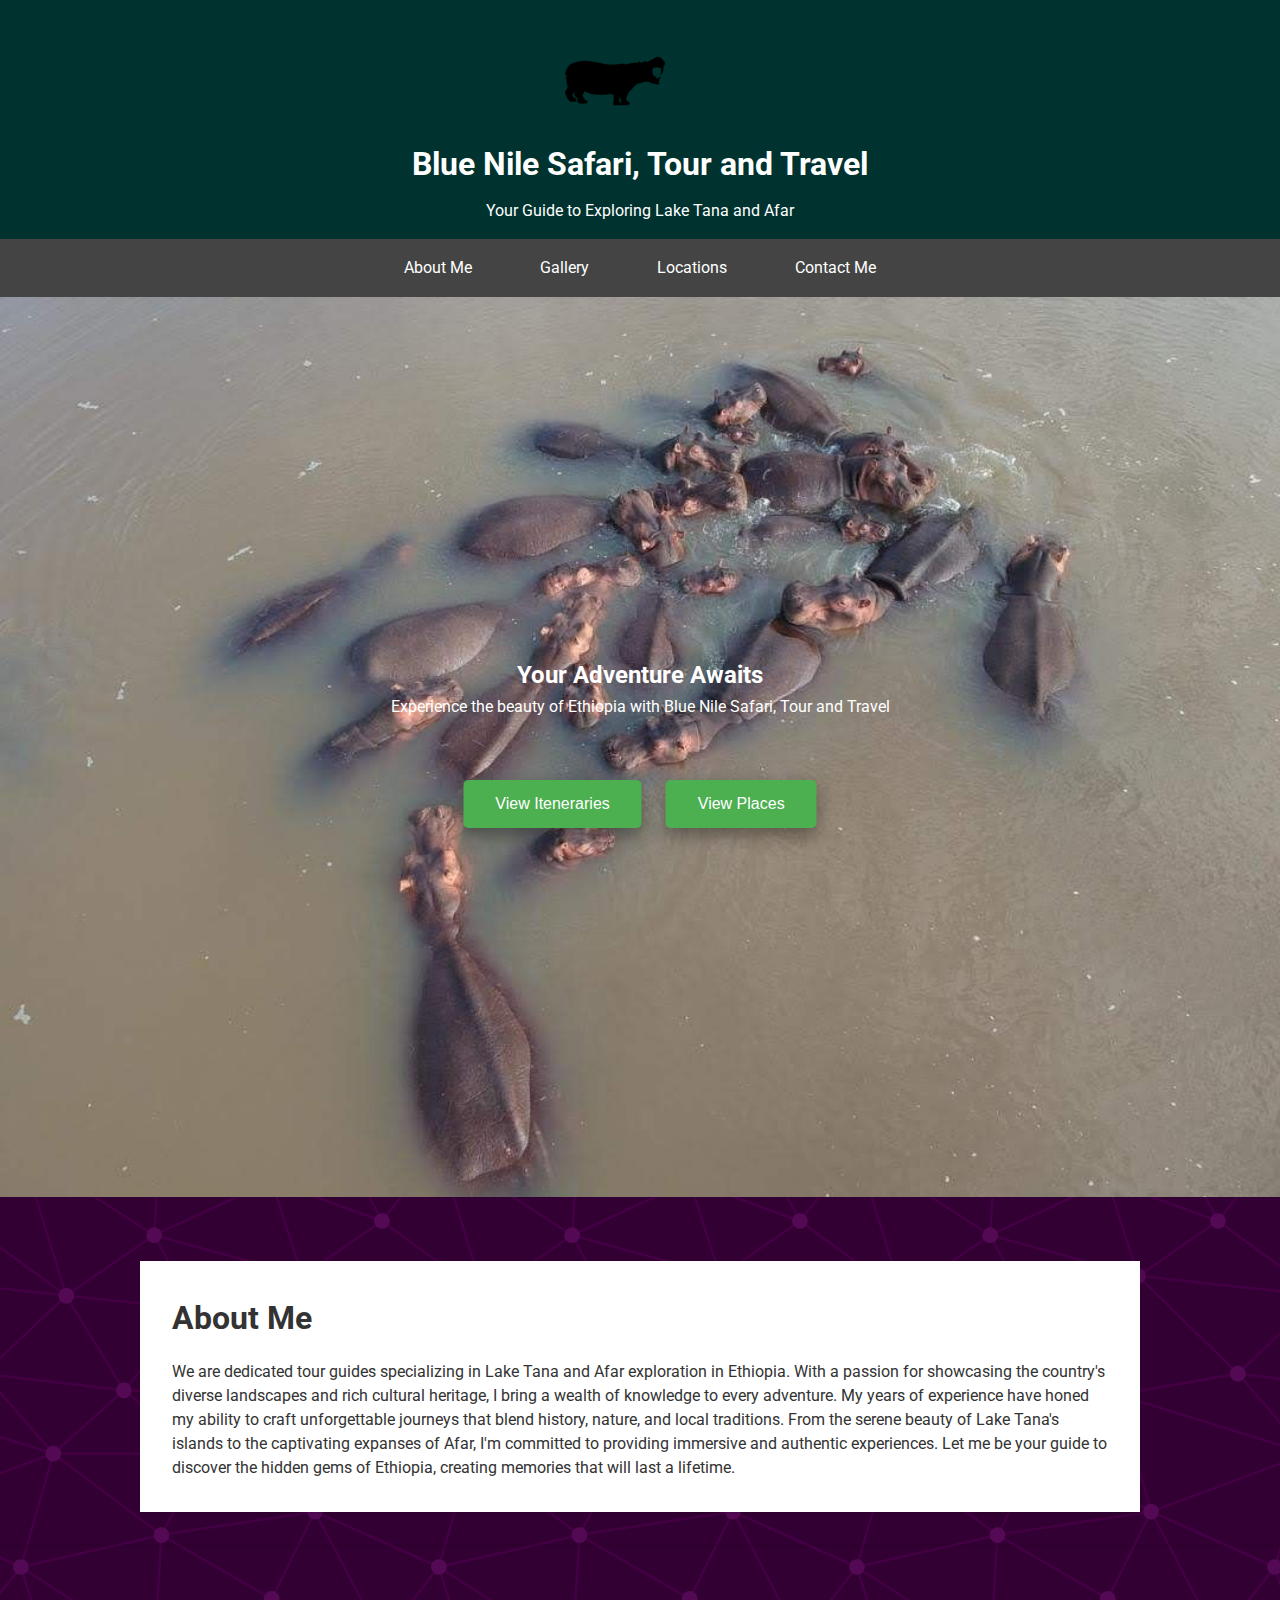
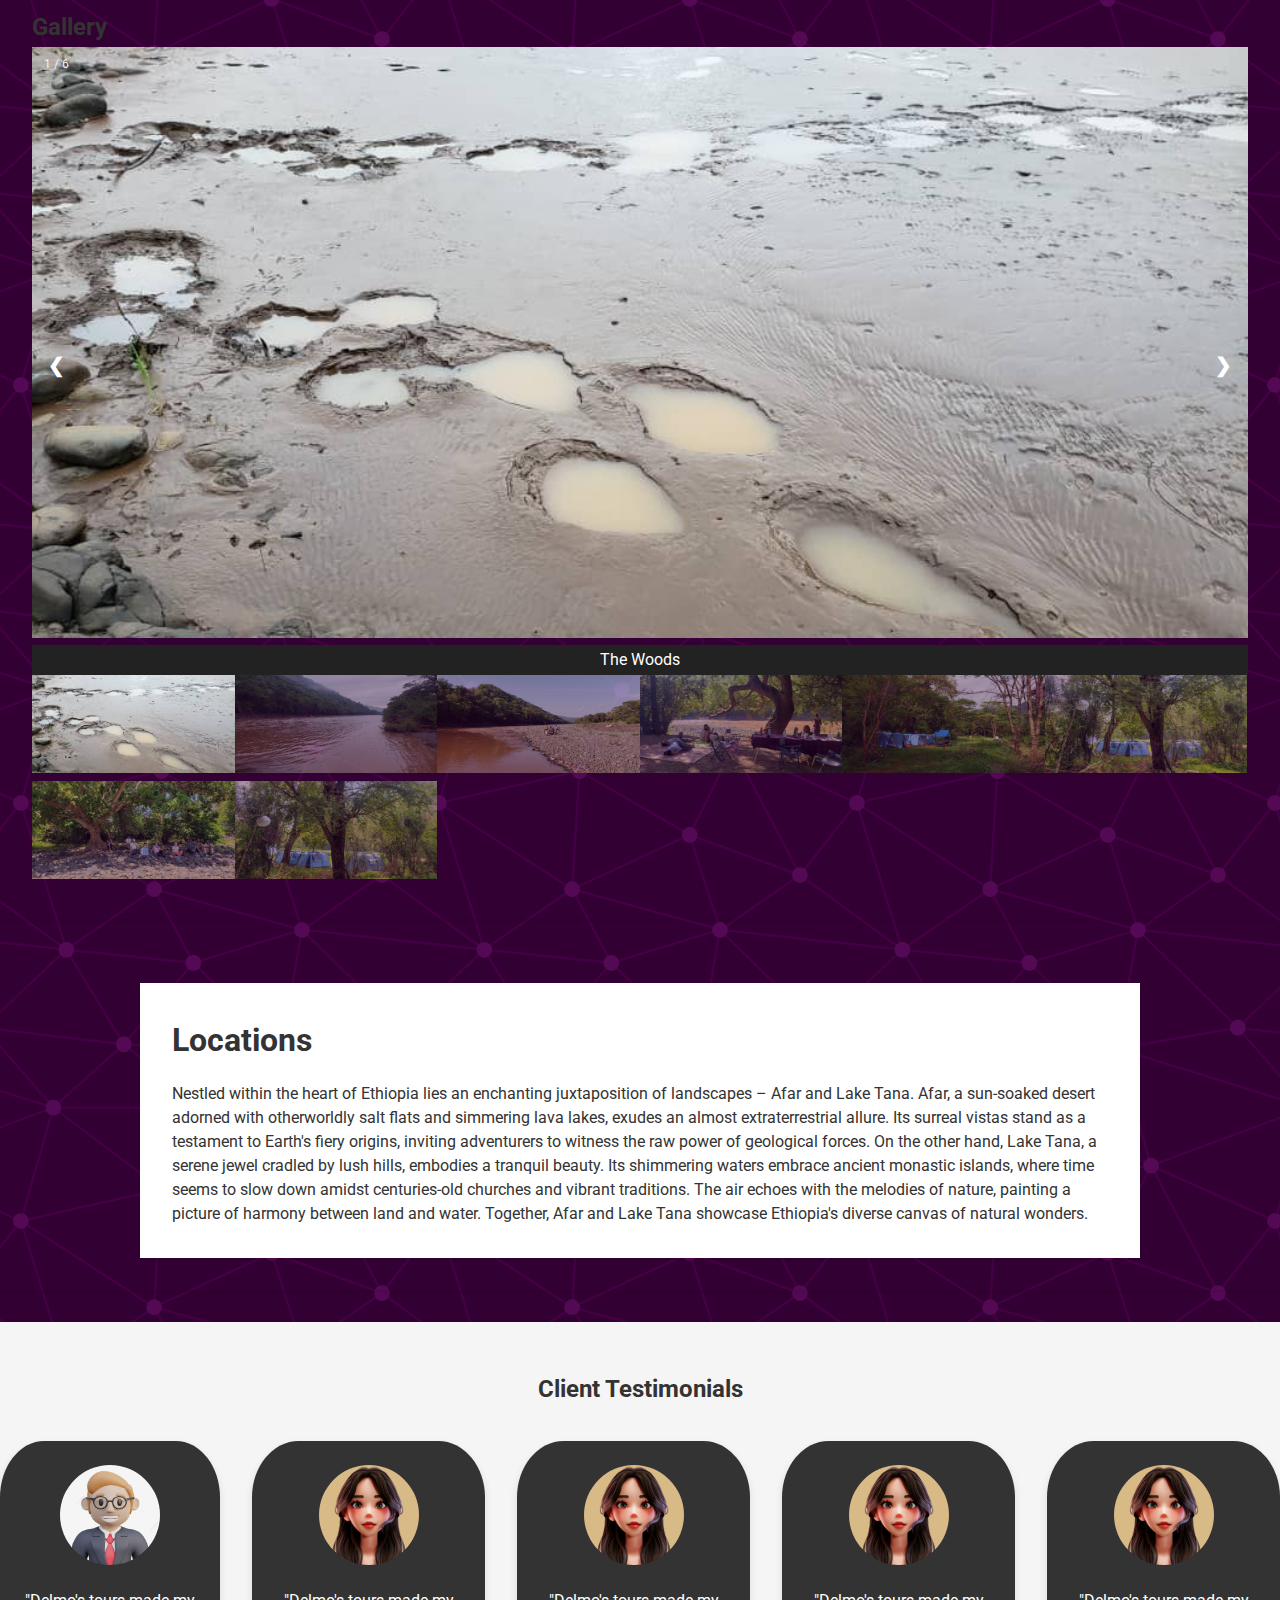
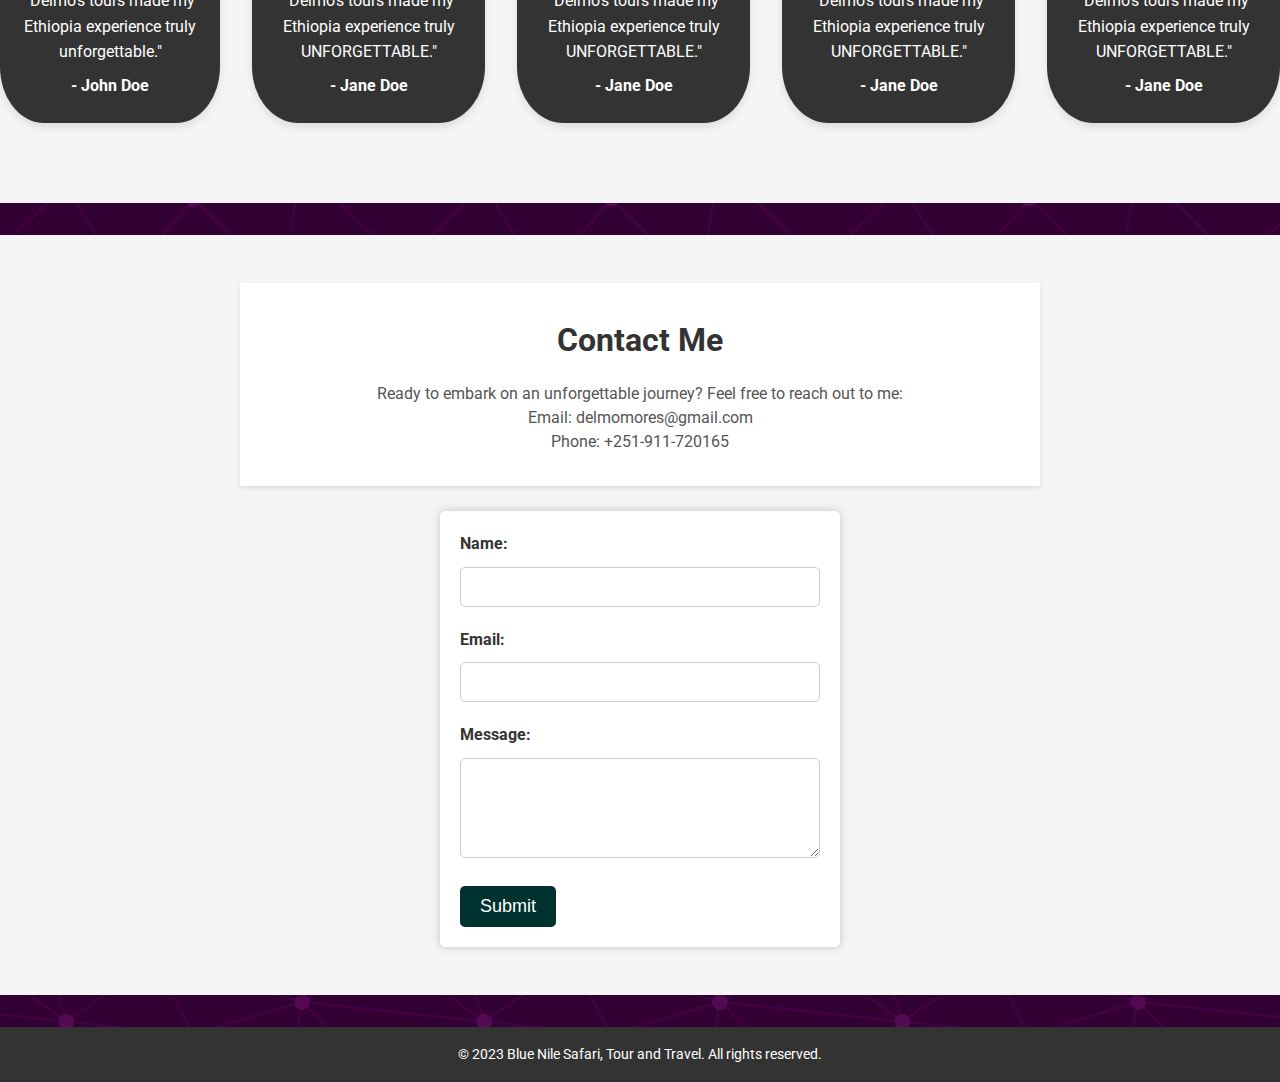
<file: index.html>
<!DOCTYPE html>
<html lang="en">
  <head>
    <meta charset="UTF-8" />
    <meta name="viewport" content="width=device-width, initial-scale=1.0" />
    <title>Blue Nile Safari, Tour and Travel | Explore Lake Tana & Afar</title>
    <meta
      name="description"
      content="Blue Nile Safari offers guided tours to Lake Tana and Afar in Ethiopia. Experience the beauty of Ethiopia's landscapes, culture, and history. Book your adventure today!"
    />
    <link rel="stylesheet" href="./assets/css/style.css" />
    <!-- Include your CSS file here -->

    <link rel="preconnect" href="https://fonts.googleapis.com" />
    <link rel="preconnect" href="https://fonts.gstatic.com" crossorigin />
    <link
      href="https://fonts.googleapis.com/css2?family=Roboto:wght@400;500;700&display=swap"
      rel="stylesheet"
    />
    <script src="https://code.jquery.com/jquery-3.6.0.min.js"></script>
    <script src="./assets/js/script.js"></script>
  </head>
  <body>
    <header>
      <div class="header-content">
        <a href="./index.html">
          <div class="title">
            <img
              src="./src/Icon.png"
              alt="Icon"
              class="section-icon title-element"
            />
            <h1 class="title-element">Blue Nile Safari, Tour and Travel</h1>
          </div>
        </a>

        <p>Your Guide to Exploring Lake Tana and Afar</p>
      </div>
    </header>
    <nav>
      <div class="nav-content">
        <a href="#about" class="nav-link">About Me</a>
        <a href="#gallery" class="nav-link">Gallery</a>
        <a href="#locations" class="nav-link">Locations</a>
        <a href="#contact" class="nav-link">Contact Me</a>
      </div>
      <div class="hamburger">
        <span class="bar"></span>
        <span class="bar"></span>
        <span class="bar"></span>
      </div>
    </nav>
    <main>
      <section id="home" class="home-section">
        <!-- <video autoplay muted loop id="video-background">
                <source src="/background-video.mp4" type="video/mp4">
                Your browser does not support the video tag.
            </video> -->
        <div>
          <img class="video-background" src="./src/image44.jpeg" alt="" />
        </div>
        <div class="slogan">
          <h2>Your Adventure Awaits</h2>
          <p>
            Experience the beauty of Ethiopia with Blue Nile Safari, Tour and
            Travel
          </p>
          <div class="button-group">
            <a href="./iteneraries.html"
              ><button class="button">View Iteneraries</button></a
            >
            <a href="./places.html"
              ><button class="button">View Places</button></a
            >
          </div>
        </div>
      </section>
      <section id="about" class="section">
        <div class="section-content">
          <h2>About Me</h2>
          <p class="mycontent">
            We are dedicated tour guides specializing in Lake Tana and Afar
            exploration in Ethiopia. With a passion for showcasing the country's
            diverse landscapes and rich cultural heritage, I bring a wealth of
            knowledge to every adventure. My years of experience have honed my
            ability to craft unforgettable journeys that blend history, nature,
            and local traditions. From the serene beauty of Lake Tana's islands
            to the captivating expanses of Afar, I'm committed to providing
            immersive and authentic experiences. Let me be your guide to
            discover the hidden gems of Ethiopia, creating memories that will
            last a lifetime.
          </p>
        </div>
      </section>
      <section id="gallery" class="section">
        <h2>Gallery</h2>
        <div class="container">
          <!-- Full-width images with number text -->
          <div class="mySlides">
            <div class="numbertext">1 / 6</div>
            <img src="./src/image1.jpeg" style="width: 100%" />
          </div>

          <div class="mySlides">
            <div class="numbertext">2 / 6</div>
            <img src="./src/image2.jpeg" style="width: 100%" />
          </div>

          <div class="mySlides">
            <div class="numbertext">3 / 6</div>
            <img src="./src/image3.jpeg" style="width: 100%" />
          </div>

          <div class="mySlides">
            <div class="numbertext">4 / 6</div>
            <img src="./src/image4.jpeg" style="width: 100%" />
          </div>

          <div class="mySlides">
            <div class="numbertext">5 / 6</div>
            <img src="./src/image5.jpeg" style="width: 100%" />
          </div>

          <div class="mySlides">
            <div class="numbertext">6 / 6</div>
            <img src="./src/image6.jpeg" style="width: 100%" />
          </div>

          <div class="mySlides">
            <div class="numbertext">7 / 6</div>
            <img src="./src/image7.jpeg" style="width: 100%" />
          </div>

          <div class="mySlides">
            <div class="numbertext">8 / 6</div>
            <img src="./src/image8.jpeg" style="width: 100%" />
          </div>

          <!-- Next and previous buttons -->
          <a class="prev" onclick="plusSlides(-1)">&#10094;</a>
          <a class="next" onclick="plusSlides(1)">&#10095;</a>

          <!-- Image text -->
          <div class="caption-container">
            <p id="caption"></p>
          </div>

          <!-- Thumbnail images -->
          <div class="row">
            <div class="column">
              <img
                class="demo cursor"
                src="./src/image1.jpeg"
                style="width: 100%"
                onclick="currentSlide(1)"
                alt="The Woods"
              />
            </div>
            <div class="column">
              <img
                class="demo cursor"
                src="./src/image2.jpeg"
                style="width: 100%"
                onclick="currentSlide(2)"
                alt="Cinque Terre"
              />
            </div>
            <div class="column">
              <img
                class="demo cursor"
                src="./src/image3.jpeg"
                style="width: 100%"
                onclick="currentSlide(3)"
                alt="Mountains and fjords"
              />
            </div>
            <div class="column">
              <img
                class="demo cursor"
                src="./src/image4.jpeg"
                style="width: 100%"
                onclick="currentSlide(4)"
                alt="Northern Lights"
              />
            </div>
            <div class="column">
              <img
                class="demo cursor"
                src="./src/image5.jpeg"
                style="width: 100%"
                onclick="currentSlide(5)"
                alt="Nature and sunrise"
              />
            </div>
            <div class="column">
              <img
                class="demo cursor"
                src="./src/image6.jpeg"
                style="width: 100%"
                onclick="currentSlide(6)"
                alt="Snowy Mountains"
              />
            </div>
            <div class="column">
              <img
                class="demo cursor"
                src="./src/image7.jpeg"
                style="width: 100%"
                onclick="currentSlide(7)"
                alt="Shitty Mountains"
              />
            </div>
            <div class="column">
              <img
                class="demo cursor"
                src="./src/image8.jpeg"
                style="width: 100%"
                onclick="currentSlide(8)"
                alt="Snowy Mountains"
              />
            </div>
          </div>
        </div>
      </section>
      <section id="locations" class="section">
        <div class="section-content">
          <h2>Locations</h2>
          <p>
            Nestled within the heart of Ethiopia lies an enchanting
            juxtaposition of landscapes – Afar and Lake Tana. Afar, a sun-soaked
            desert adorned with otherworldly salt flats and simmering lava
            lakes, exudes an almost extraterrestrial allure. Its surreal vistas
            stand as a testament to Earth's fiery origins, inviting adventurers
            to witness the raw power of geological forces. On the other hand,
            Lake Tana, a serene jewel cradled by lush hills, embodies a tranquil
            beauty. Its shimmering waters embrace ancient monastic islands,
            where time seems to slow down amidst centuries-old churches and
            vibrant traditions. The air echoes with the melodies of nature,
            painting a picture of harmony between land and water. Together, Afar
            and Lake Tana showcase Ethiopia's diverse canvas of natural wonders.
          </p>
        </div>
      </section>

      <section id="testimonials" class="testimonial-section">
        <h2>Client Testimonials</h2>
        <div class="testimonial-container">
          <div class="testimonial-card">
            <div class="testimonial-image">
              <img src="./src/man-profile.jpg" alt="Client 1" />
            </div>
            <div class="testimonial-content">
              <p>
                "Delmo's tours made my Ethiopia experience truly unforgettable."
              </p>
              <span>- John Doe</span>
            </div>
          </div>
          <!-- Add more testimonial cards here -->
          <div class="testimonial-card">
            <div class="testimonial-image">
              <img src="./src/woman-profile.jpg" alt="Client 2" />
            </div>
            <div class="testimonial-content">
              <p>
                "Delmo's tours made my Ethiopia experience truly UNFORGETTABLE."
              </p>
              <span>- Jane Doe</span>
            </div>
          </div>
          <div class="testimonial-card">
            <div class="testimonial-image">
              <img src="./src/woman-profile.jpg" alt="Client 2" />
            </div>
            <div class="testimonial-content">
              <p>
                "Delmo's tours made my Ethiopia experience truly UNFORGETTABLE."
              </p>
              <span>- Jane Doe</span>
            </div>
          </div>
          <div class="testimonial-card">
            <div class="testimonial-image">
              <img src="./src/woman-profile.jpg" alt="Client 2" />
            </div>
            <div class="testimonial-content">
              <p>
                "Delmo's tours made my Ethiopia experience truly UNFORGETTABLE."
              </p>
              <span>- Jane Doe</span>
            </div>
          </div>
          <div class="testimonial-card">
            <div class="testimonial-image">
              <img src="./src/woman-profile.jpg" alt="Client 2" />
            </div>
            <div class="testimonial-content">
              <p>
                "Delmo's tours made my Ethiopia experience truly UNFORGETTABLE."
              </p>
              <span>- Jane Doe</span>
            </div>
          </div>
        </div>
      </section>

      <section id="contact" class="section">
        <div class="section-content">
          <h2>Contact Me</h2>
          <p>
            Ready to embark on an unforgettable journey? Feel free to reach out
            to me:
          </p>
          <p>Email: delmomores@gmail.com</p>
          <p>Phone: +251-911-720165</p>
        </div>
        <div>
          <br />
        </div>

        <form
          action="process.php"
          method="POST"
          id="contactForm"
          class="contact-form"
        >
          <label for="name">Name:</label>
          <input type="text" id="name" name="name" required /><br />

          <label for="email">Email:</label>
          <input type="email" id="email" name="email" required /><br />

          <label for="message">Message:</label>
          <textarea id="message" name="message" rows="4" required></textarea
          ><br />

          <input type="submit" value="Submit" />
        </form>
      </section>
    </main>
    <footer>
      <div class="footer-content">
        <p>
          &copy; 2023 Blue Nile Safari, Tour and Travel. All rights reserved.
        </p>
      </div>
    </footer>

    <script>
      // // Get the container where the images will be placed
      // var container = document.querySelector(".media-element");
      // console.log(container);

      // // Loop to generate the image tags
      // for (var i = 1; i <= 51; i++) {
      //     // Create an image element
      //     var img = document.createElement("img");

      //     img.className = "dynamic-image";

      //     // Set the src and alt attributes
      //     img.src = "./src/image" + i + ".jpeg";
      //     img.alt = "Image " + i;

      //     // Append the image to the container
      //     container.appendChild(img);
      // }

      // // JavaScript to add smooth scrolling behavior
      // // const galleryContainer = document.querySelector('.gallery-container');

      // // galleryContainer.addEventListener('wheel', (e) => {
      // //     galleryContainer.scrollLeft += e.deltaY;
      // // });

      let slideIndex = 1;
      showSlides(slideIndex);

      // Next/previous controls
      function plusSlides(n) {
        showSlides((slideIndex += n));
      }

      // Thumbnail image controls
      function currentSlide(n) {
        showSlides((slideIndex = n));
      }

      function showSlides(n) {
        let i;
        let slides = document.getElementsByClassName("mySlides");
        let dots = document.getElementsByClassName("demo");
        let captionText = document.getElementById("caption");
        if (n > slides.length) {
          slideIndex = 1;
        }
        if (n < 1) {
          slideIndex = slides.length;
        }
        for (i = 0; i < slides.length; i++) {
          slides[i].style.display = "none";
        }
        for (i = 0; i < dots.length; i++) {
          dots[i].className = dots[i].className.replace(" active", "");
        }
        slides[slideIndex - 1].style.display = "block";
        dots[slideIndex - 1].className += " active";
        captionText.innerHTML = dots[slideIndex - 1].alt;
      }

      const hamburger = document.querySelector(".hamburger");
      const navMenu = document.querySelector(".nav-content");

      hamburger.addEventListener("click", () => {
        hamburger.classList.toggle("active");
        navMenu.classList.toggle("active");
      });

      document.querySelectorAll(".nav-link").forEach((n) =>
        n.addEventListener("click", () => {
          hamburger.classList.remove("active");
          navMenu.classList.remove("active");
        })
      );
    </script>
  </body>
</html>
</file>
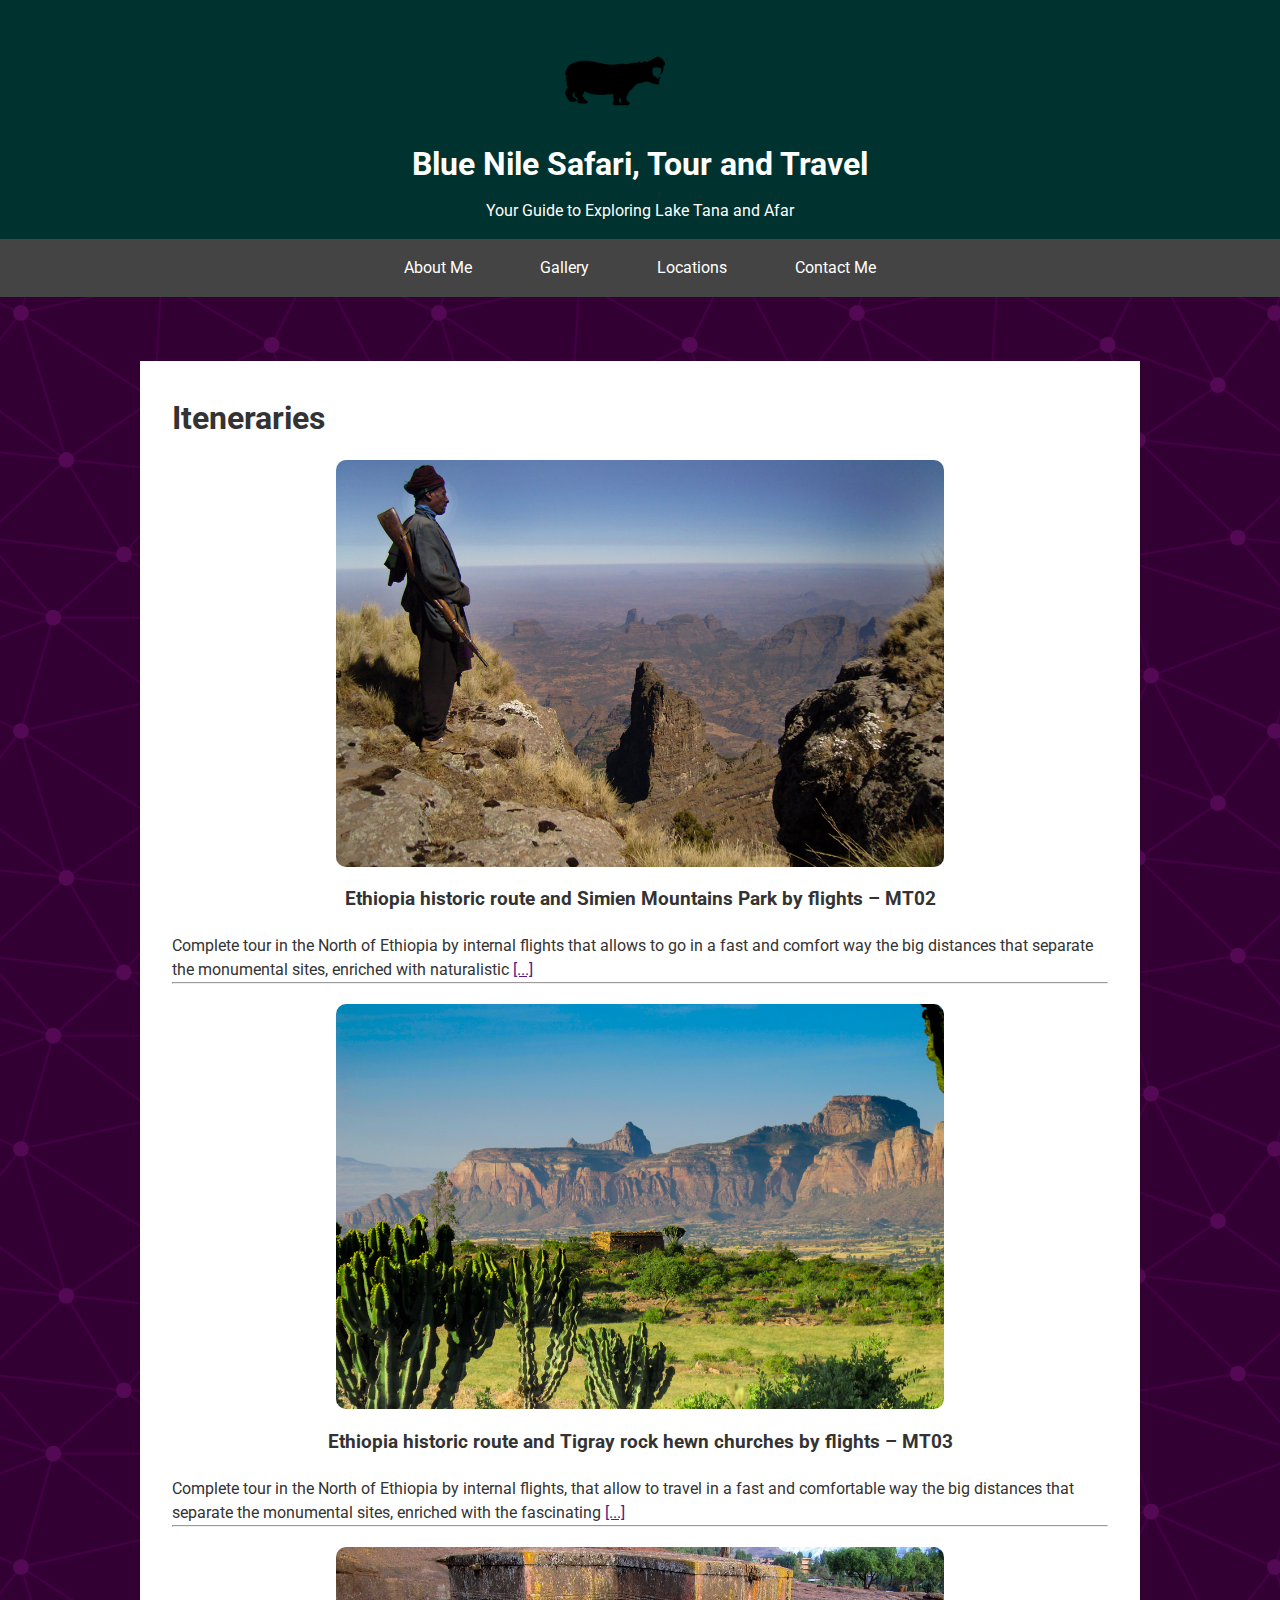
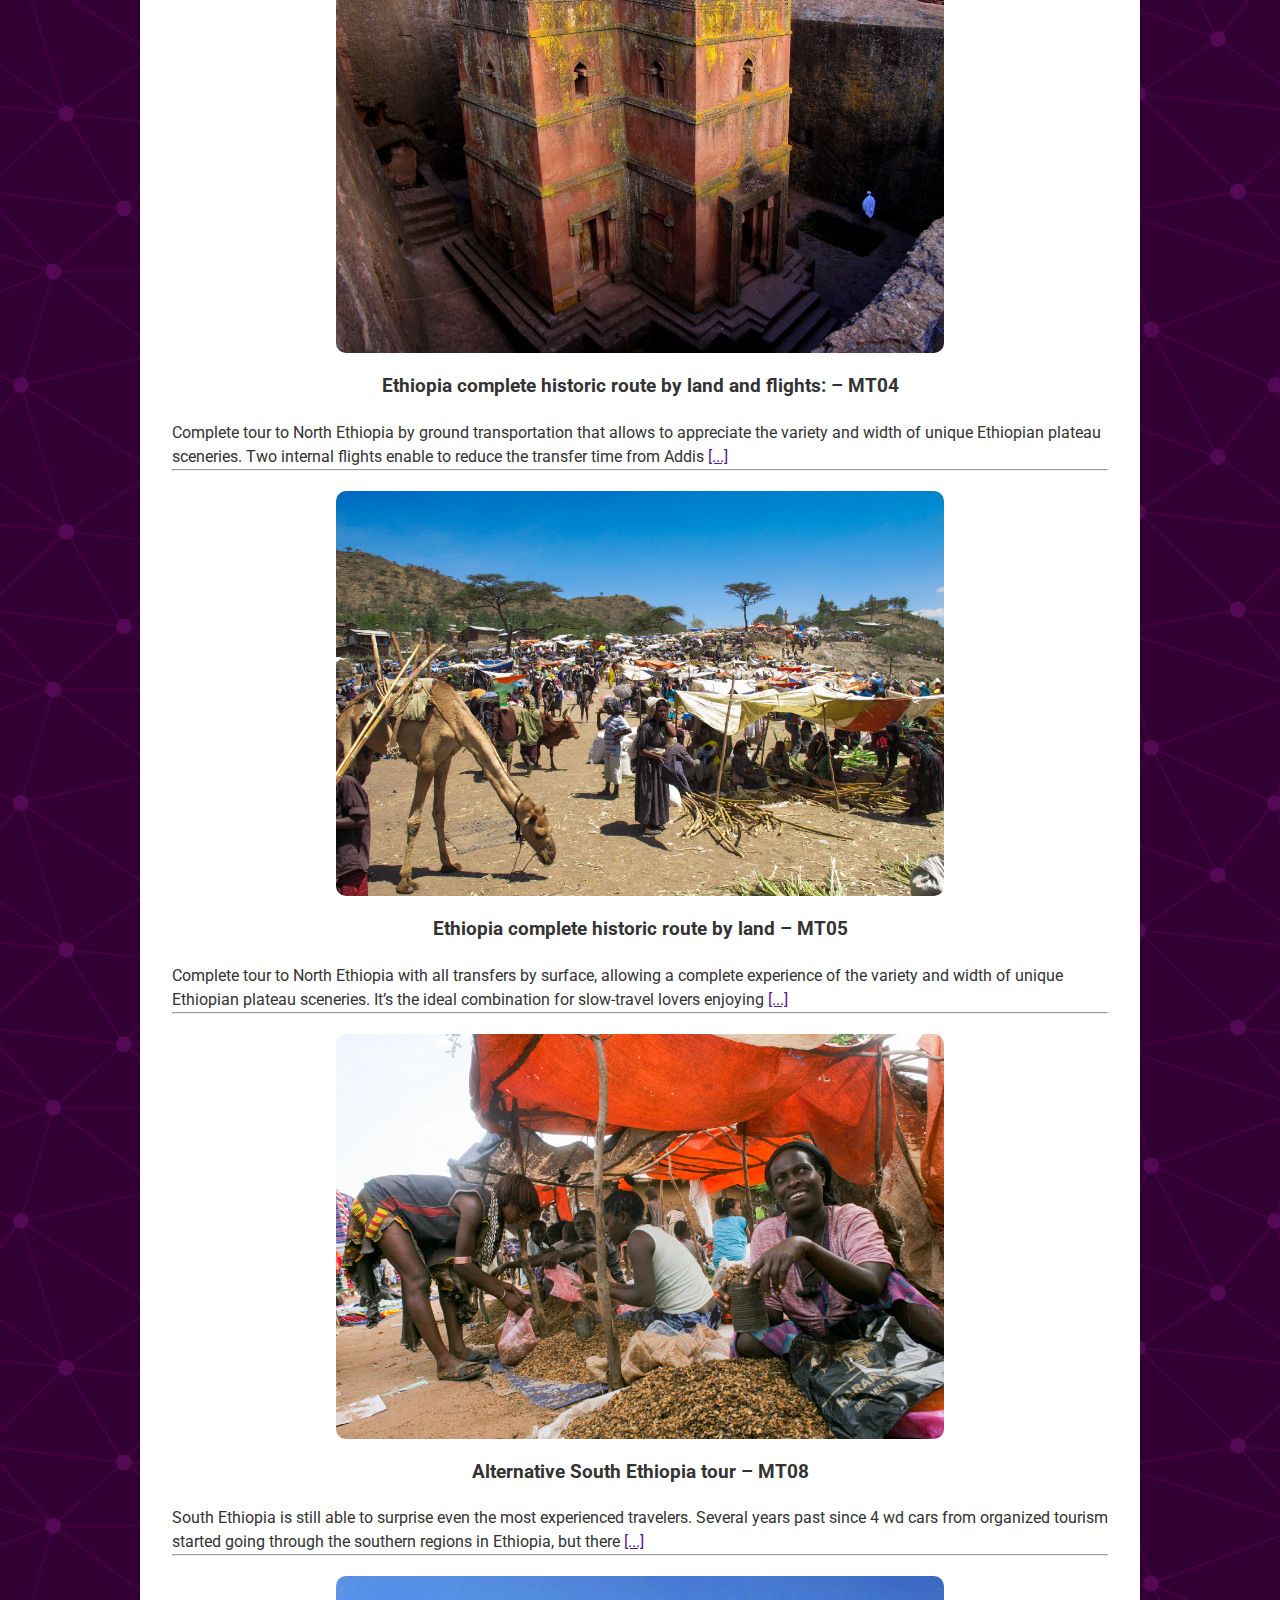
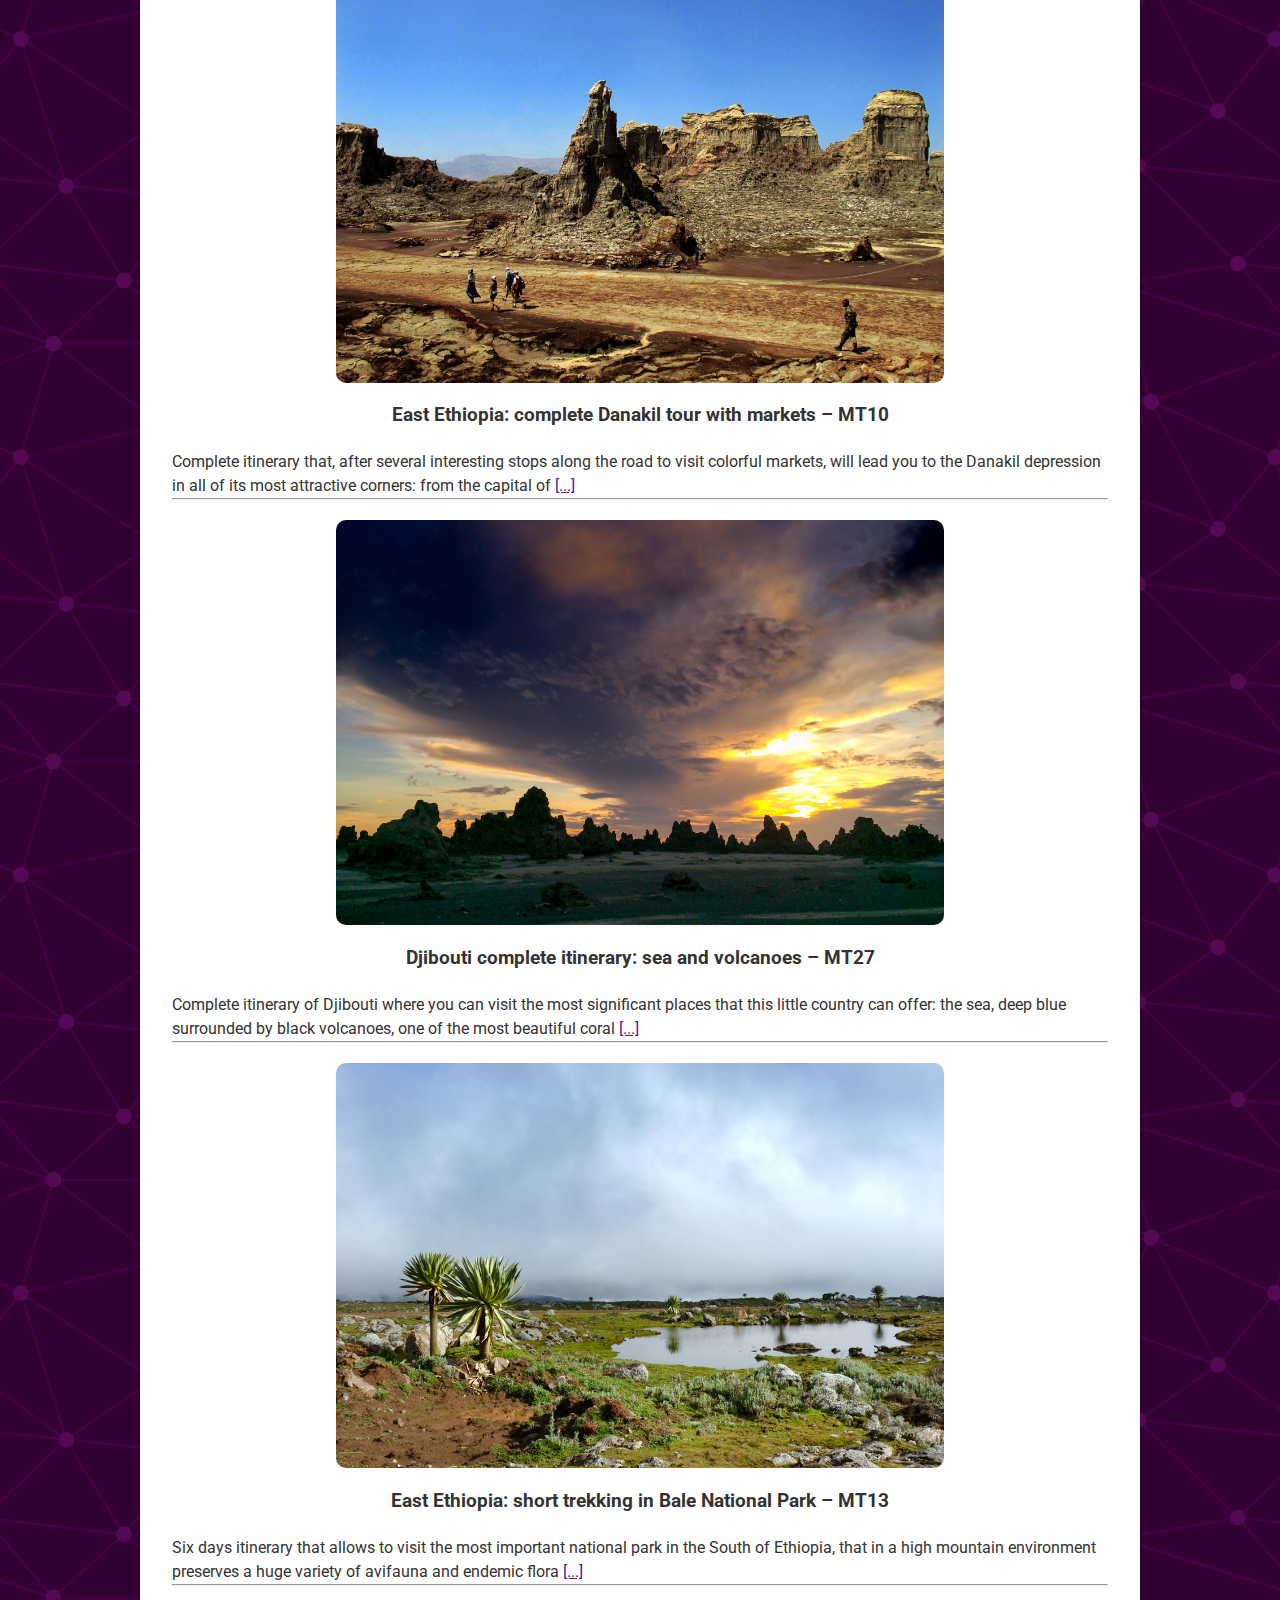
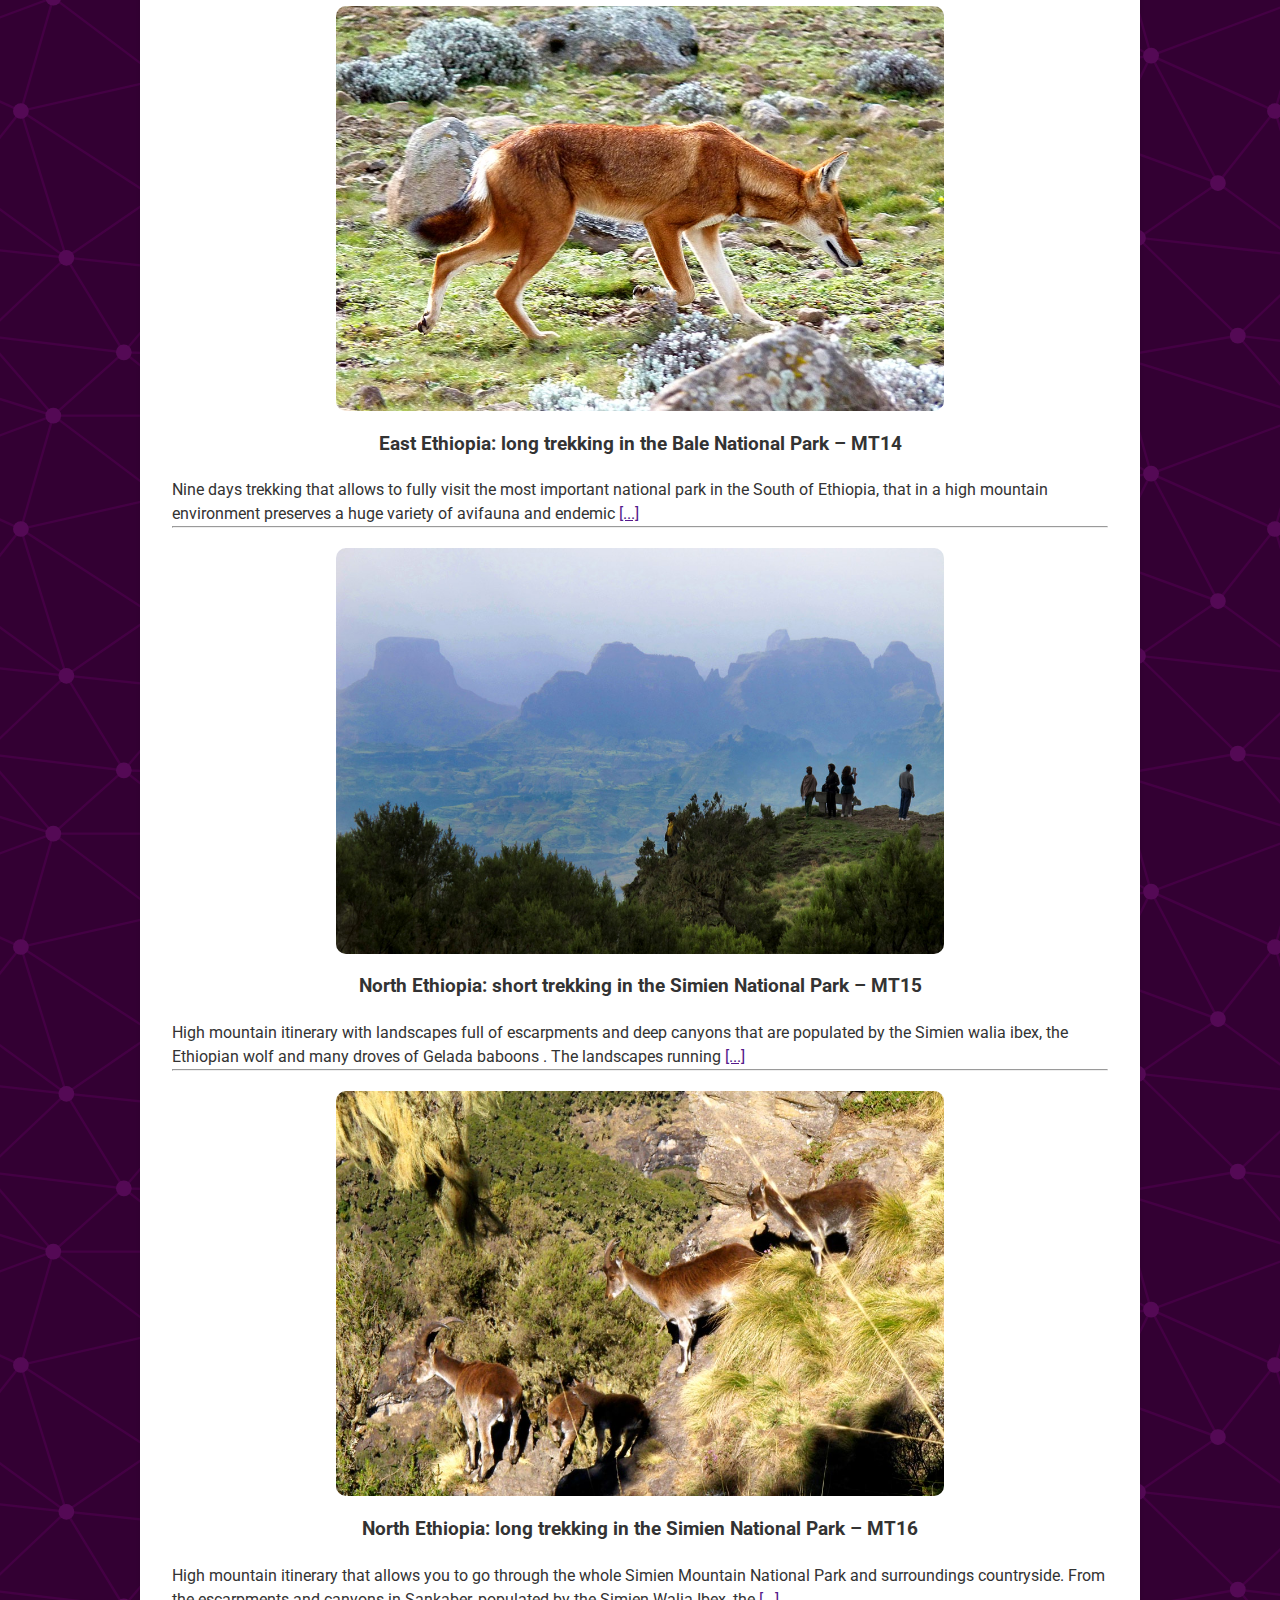
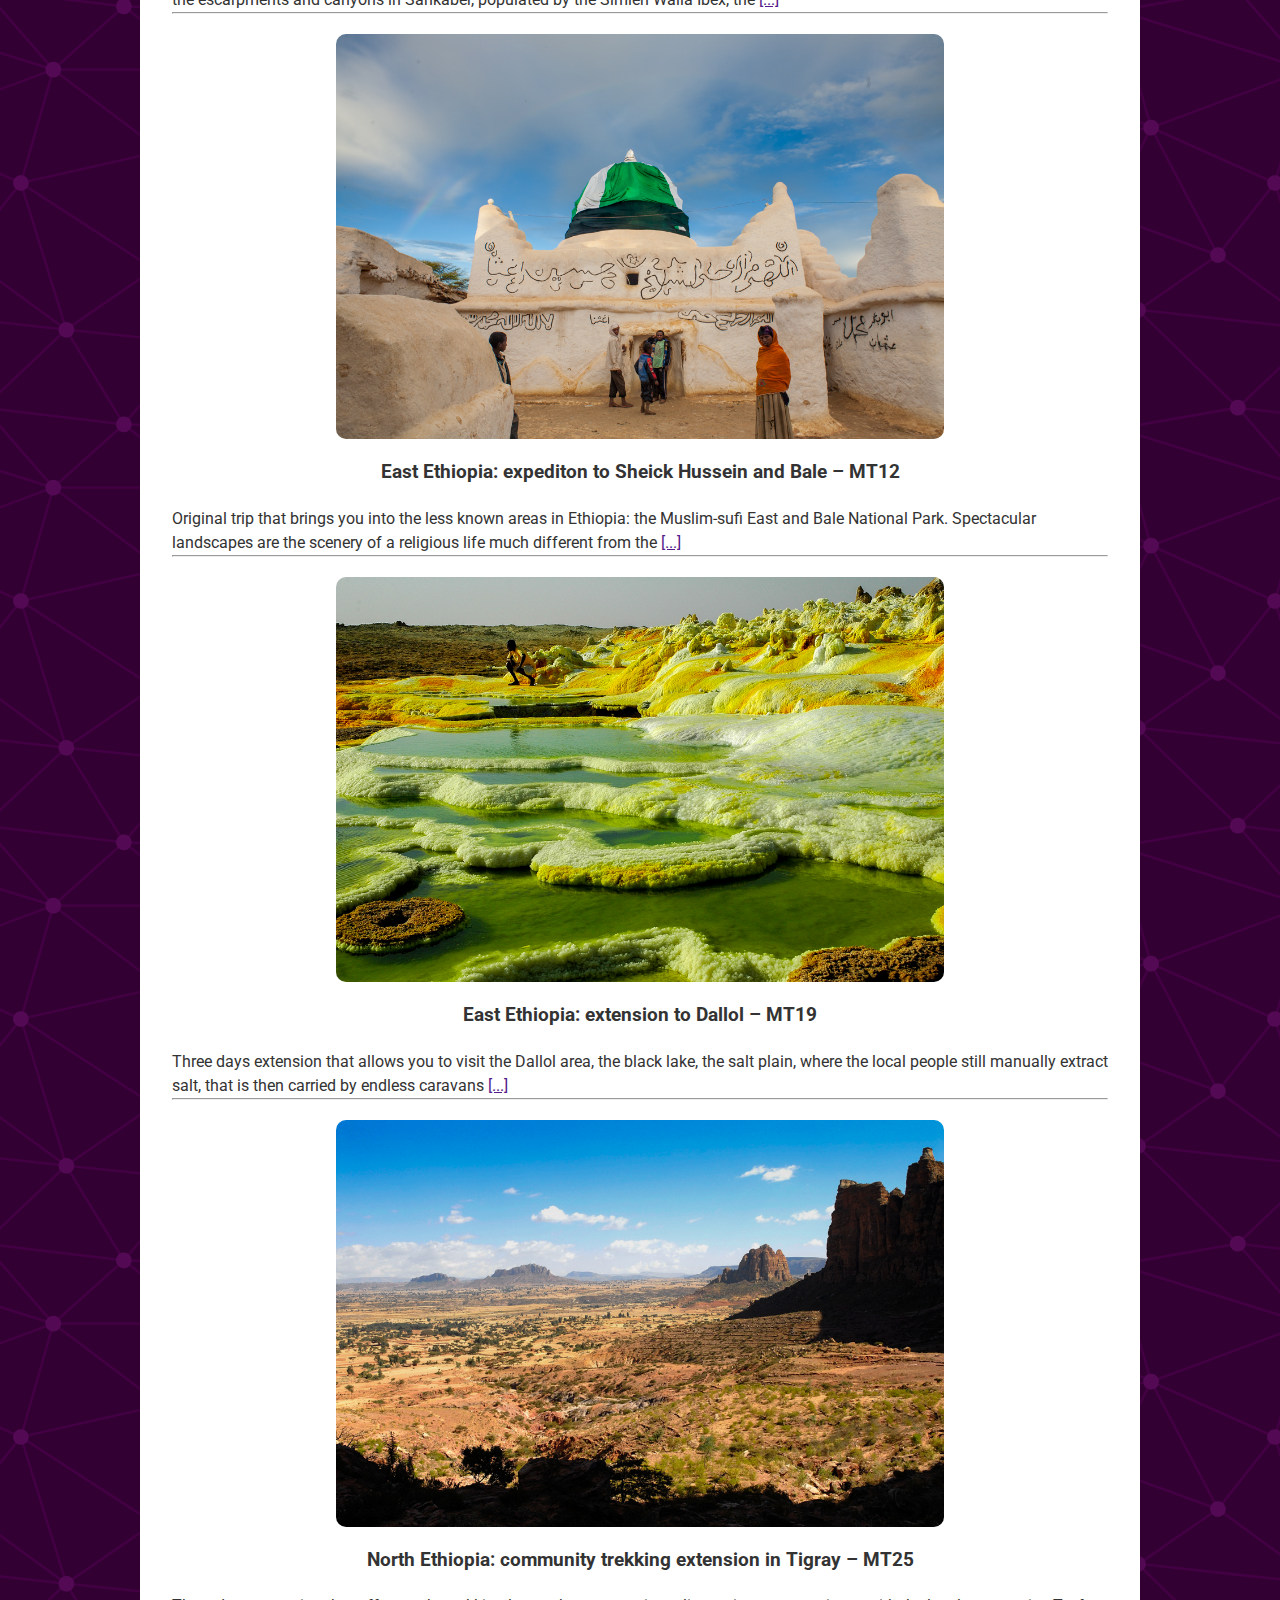
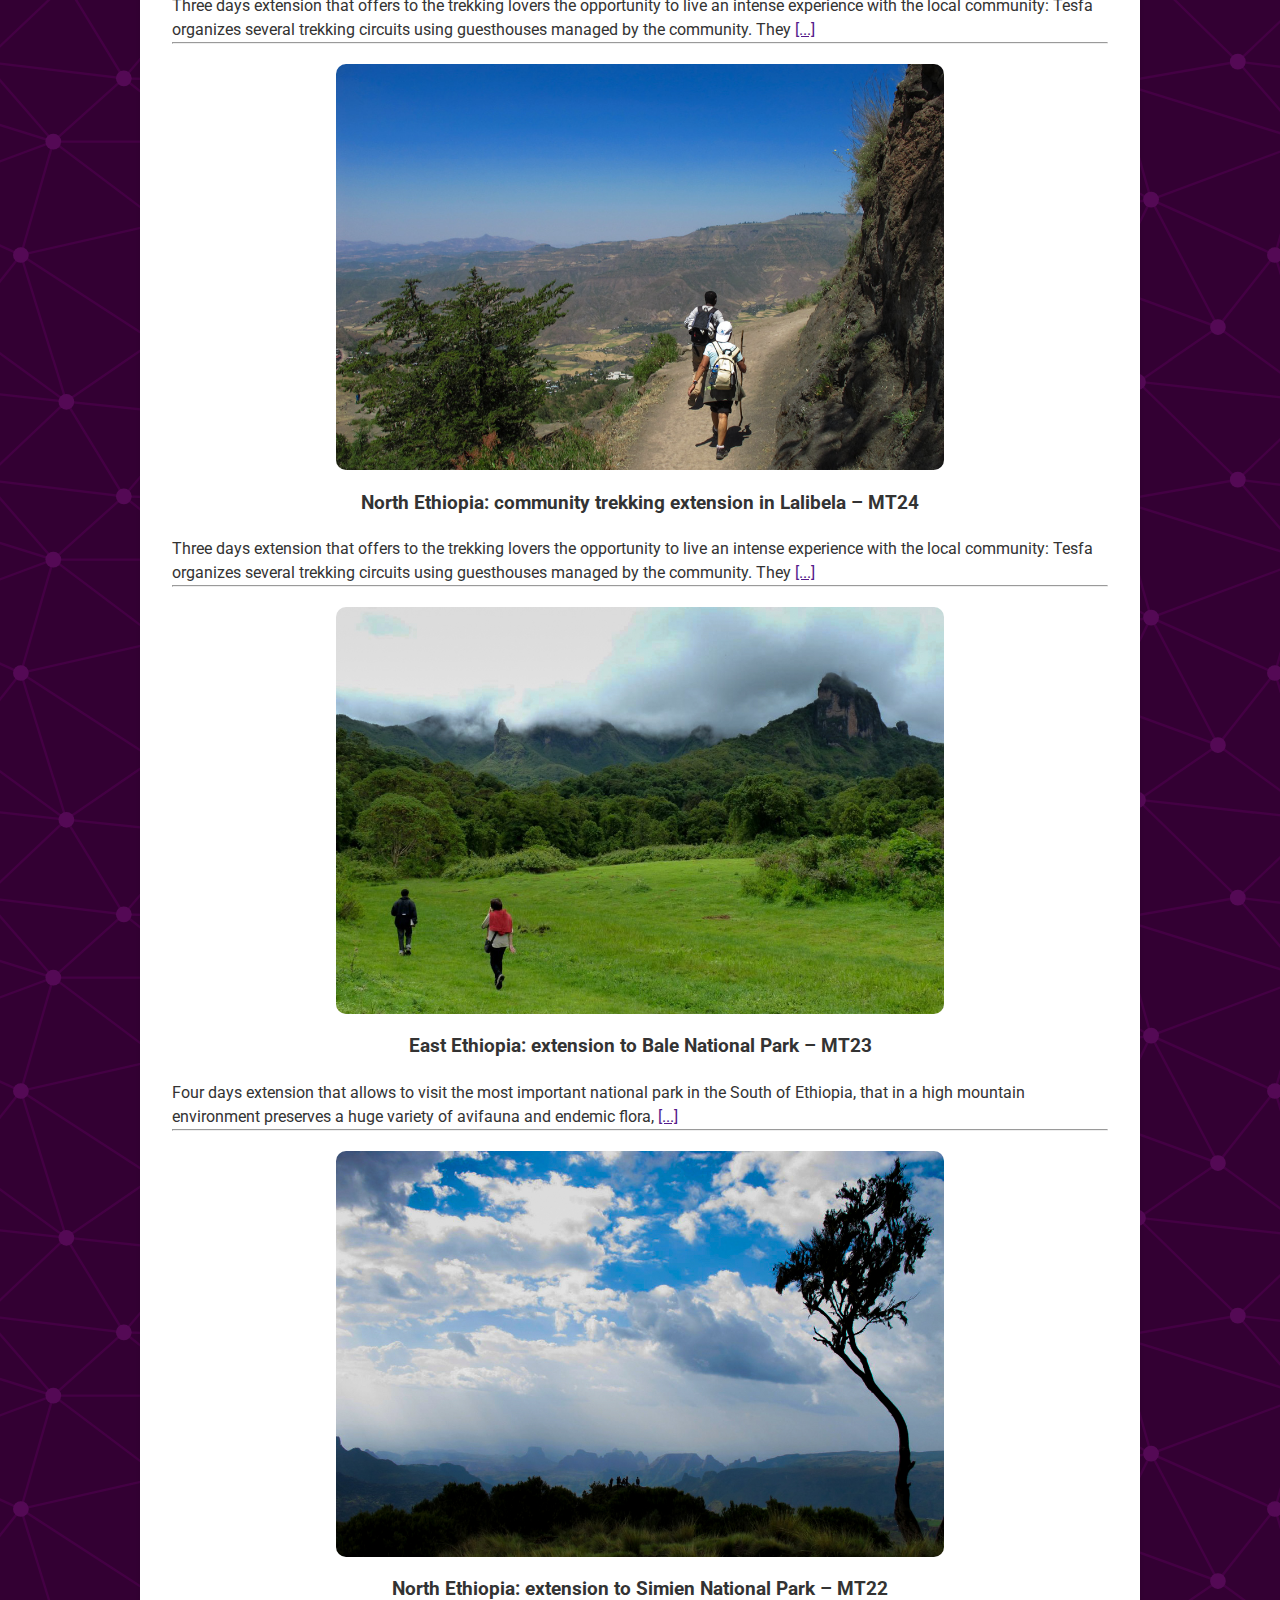
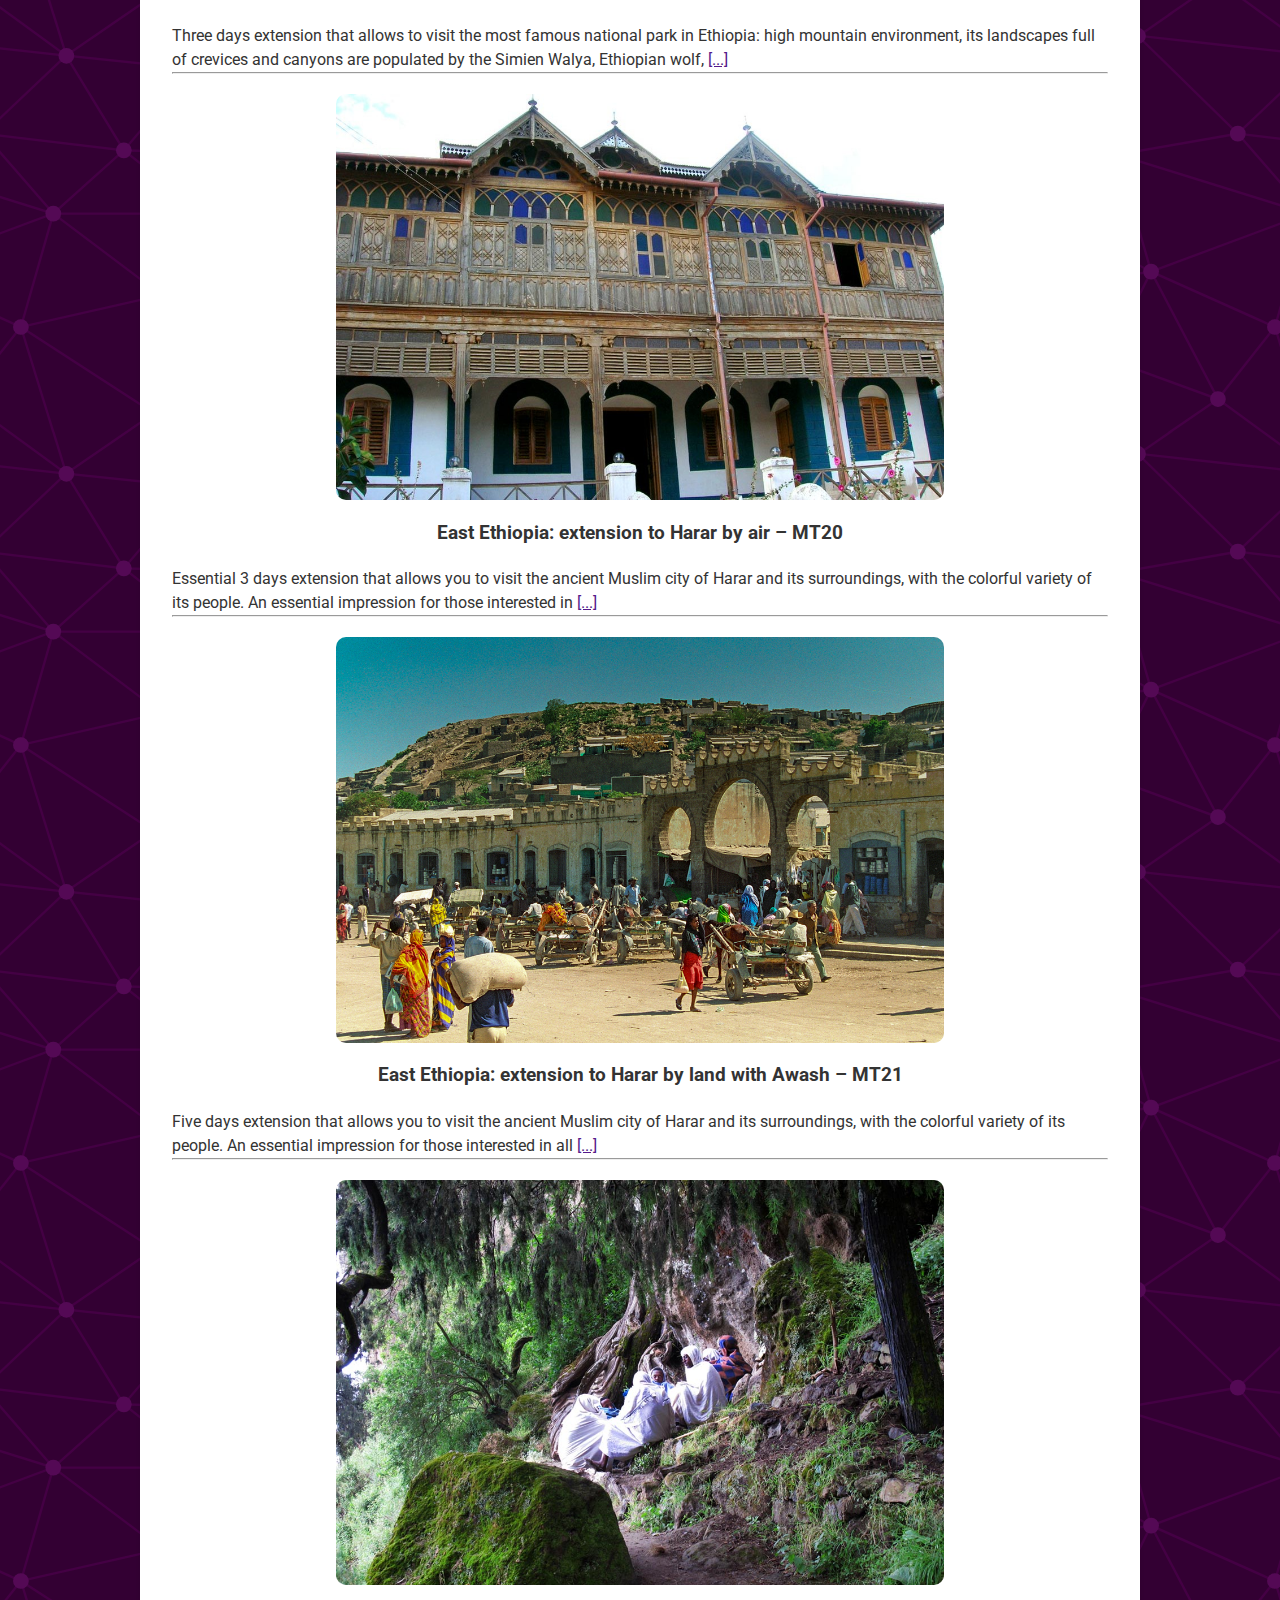
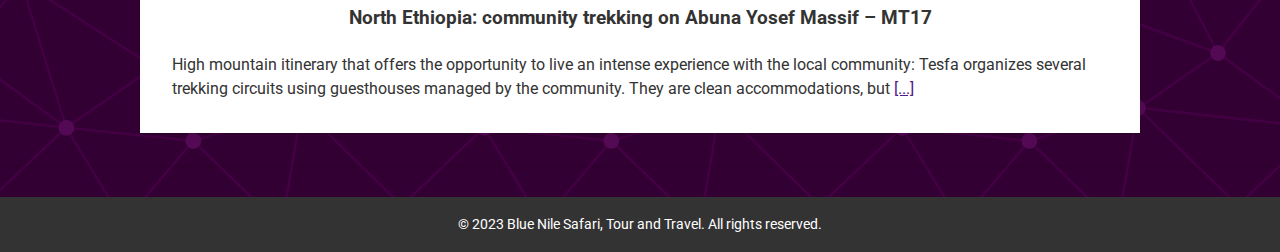
<file: iteneraries.html>
<!DOCTYPE html>
<html lang="en">
  <head>
    <meta charset="UTF-8" />
    <meta name="viewport" content="width=device-width, initial-scale=1.0" />
    <title>Blue Nile Safari, Tour and Travel | Explore Lake Tana & Afar</title>
    <meta
      name="description"
      content="Blue Nile Safari offers guided tours to Lake Tana and Afar in Ethiopia. Experience the beauty of Ethiopia's landscapes, culture, and history. Book your adventure today!"
    />
    <link rel="stylesheet" href="./assets/css/style.css" />
    <!-- Include your CSS file here -->

    <link rel="preconnect" href="https://fonts.googleapis.com" />
    <link rel="preconnect" href="https://fonts.gstatic.com" crossorigin />
    <link
      href="https://fonts.googleapis.com/css2?family=Roboto:wght@400;500;700&display=swap"
      rel="stylesheet"
    />
    <script src="https://code.jquery.com/jquery-3.6.0.min.js"></script>
    <script src="./assets/js/script.js"></script>
  </head>
  <!DOCTYPE html>
  <html lang="en">
    <head>
      <meta charset="UTF-8" />
      <meta name="viewport" content="width=device-width, initial-scale=1.0" />
      <title>
        Blue Nile Safari, Tour and Travel | Explore Lake Tana & Afar
      </title>
      <meta
        name="description"
        content="Blue Nile Safari offers guided tours to Lake Tana and Afar in Ethiopia. Experience the beauty of Ethiopia's landscapes, culture, and history. Book your adventure today!"
      />
      <link rel="stylesheet" href="./assets/css/style.css" />
      <!-- Include your CSS file here -->

      <link rel="preconnect" href="https://fonts.googleapis.com" />
      <link rel="preconnect" href="https://fonts.gstatic.com" crossorigin />
      <link
        href="https://fonts.googleapis.com/css2?family=Roboto:wght@400;500;700&display=swap"
        rel="stylesheet"
      />
      <script src="https://code.jquery.com/jquery-3.6.0.min.js"></script>
      <script src="./assets/js/script.js"></script>
    </head>
    <body>
      <header>
        <div class="header-content">
          <a href="./index.html">
            <div class="title">
              <img
                src="./src/Icon.png"
                alt="Icon"
                class="section-icon title-element"
              />
              <h1 class="title-element">Blue Nile Safari, Tour and Travel</h1>
            </div>
          </a>

          <p>Your Guide to Exploring Lake Tana and Afar</p>
        </div>
      </header>
      <nav>
        <div class="nav-content">
          <a href="#about" class="nav-link">About Me</a>
          <a href="#gallery" class="nav-link">Gallery</a>
          <a href="#locations" class="nav-link">Locations</a>
          <a href="#contact" class="nav-link">Contact Me</a>
        </div>
        <div class="hamburger">
          <span class="bar"></span>
          <span class="bar"></span>
          <span class="bar"></span>
        </div>
      </nav>
      <section id="locations" class="section">
        <div class="section-content">
          <h2>Iteneraries</h2>
          <img src="./src/MT02.jpg" class="place-img" alt="" />
          <h3>
            Ethiopia historic route and Simien Mountains Park by flights – MT02
          </h3>
          <p>
            Complete tour in the North of Ethiopia by internal flights that
            allows to go in a fast and comfort way the big distances that
            separate the monumental sites, enriched with naturalistic
            <a href="">[...]</a>
          </p>
          <hr />
          <img src="./src/MT03.jpg" class="place-img" alt="" />
          <h3>
            Ethiopia historic route and Tigray rock hewn churches by flights –
            MT03
          </h3>
          <p>
            Complete tour in the North of Ethiopia by internal flights, that
            allow to travel in a fast and comfortable way the big distances that
            separate the monumental sites, enriched with the fascinating
            <a href="">[...]</a>
          </p>
          <hr />
          <img src="./src/MT04.jpg" class="place-img" alt="" />
          <h3>Ethiopia complete historic route by land and flights: – MT04</h3>
          <p>
            Complete tour to North Ethiopia by ground transportation that allows
            to appreciate the variety and width of unique Ethiopian plateau
            sceneries. Two internal flights enable to reduce the transfer time
            from Addis <a href="">[...]</a>
          </p>
          <hr />
          <img src="./src/MT05.jpg" class="place-img" alt="" />
          <h3>Ethiopia complete historic route by land – MT05</h3>
          <p>
            Complete tour to North Ethiopia with all transfers by surface,
            allowing a complete experience of the variety and width of unique
            Ethiopian plateau sceneries. It’s the ideal combination for
            slow-travel lovers enjoying <a href="">[...]</a>
          </p>
          <hr />
          <img src="./src/MT08-2.jpg" class="place-img" alt="" />
          <h3>Alternative South Ethiopia tour – MT08</h3>
          <p>
            South Ethiopia is still able to surprise even the most experienced
            travelers. Several years past since 4 wd cars from organized tourism
            started going through the southern regions in Ethiopia, but there
            <a href="">[...]</a>
          </p>
          <hr />
          <img src="./src/MT10.jpg" class="place-img" alt="" />
          <h3>East Ethiopia: complete Danakil tour with markets – MT10</h3>
          <p>
            Complete itinerary that, after several interesting stops along the
            road to visit colorful markets, will lead you to the Danakil
            depression in all of its most attractive corners: from the capital
            of <a href="">[...]</a>
          </p>
          <hr />
          <img src="./src/MT27.jpg" class="place-img" alt="" />
          <h3>Djibouti complete itinerary: sea and volcanoes – MT27</h3>
          <p>
            Complete itinerary of Djibouti where you can visit the most
            significant places that this little country can offer: the sea, deep
            blue surrounded by black volcanoes, one of the most beautiful coral
            <a href="">[...]</a>
          </p>
          <hr />
          <img src="./src/MT13.jpg" class="place-img" alt="" />
          <h3>East Ethiopia: short trekking in Bale National Park – MT13</h3>
          <p>
            Six days itinerary that allows to visit the most important national
            park in the South of Ethiopia, that in a high mountain environment
            preserves a huge variety of avifauna and endemic flora
            <a href="">[...]</a>
          </p>
          <hr />
          <img src="./src/MT14.jpg" class="place-img" alt="" />
          <h3>East Ethiopia: long trekking in the Bale National Park – MT14</h3>
          <p>
            Nine days trekking that allows to fully visit the most important
            national park in the South of Ethiopia, that in a high mountain
            environment preserves a huge variety of avifauna and endemic
            <a href="">[...]</a>
          </p>
          <hr />
          <img src="./src/MT15.jpg" class="place-img" alt="" />
          <h3>
            North Ethiopia: short trekking in the Simien National Park – MT15
          </h3>
          <p>
            High mountain itinerary with landscapes full of escarpments and deep
            canyons that are populated by the Simien walia ibex, the Ethiopian
            wolf and many droves of Gelada baboons . The landscapes running
            <a href="">[...]</a>
          </p>
          <hr />
          <img src="./src/MT16.jpg" class="place-img" alt="" />
          <h3>
            North Ethiopia: long trekking in the Simien National Park – MT16
          </h3>
          <p>
            High mountain itinerary that allows you to go through the whole
            Simien Mountain National Park and surroundings countryside. From the
            escarpments and canyons in Sankaber, populated by the Simien Walia
            Ibex, the <a href="">[...]</a>
          </p>
          <hr />
          <img src="./src/MT12.jpg" class="place-img" alt="" />
          <h3>East Ethiopia: expediton to Sheick Hussein and Bale – MT12</h3>
          <p>
            Original trip that brings you into the less known areas in Ethiopia:
            the Muslim-sufi East and Bale National Park. Spectacular landscapes
            are the scenery of a religious life much different from the
            <a href="">[...]</a>
          </p>
          <hr />
          <img src="./src/MT19.jpg" class="place-img" alt="" />
          <h3>East Ethiopia: extension to Dallol – MT19</h3>
          <p>
            Three days extension that allows you to visit the Dallol area, the
            black lake, the salt plain, where the local people still manually
            extract salt, that is then carried by endless caravans
            <a href="">[...]</a>
          </p>
          <hr />
          <img src="./src/MT25.jpg" class="place-img" alt="" />
          <h3>North Ethiopia: community trekking extension in Tigray – MT25</h3>
          <p>
            Three days extension that offers to the trekking lovers the
            opportunity to live an intense experience with the local community:
            Tesfa organizes several trekking circuits using guesthouses managed
            by the community. They <a href="">[...]</a>
          </p>
          <hr />
          <img src="./src/MT24.jpg" class="place-img" alt="" />
          <h3>
            North Ethiopia: community trekking extension in Lalibela – MT24
          </h3>
          <p>
            Three days extension that offers to the trekking lovers the
            opportunity to live an intense experience with the local community:
            Tesfa organizes several trekking circuits using guesthouses managed
            by the community. They <a href="">[...]</a>
          </p>
          <hr />
          <img src="./src/MT23.jpg" class="place-img" alt="" />
          <h3>East Ethiopia: extension to Bale National Park – MT23</h3>
          <p>
            Four days extension that allows to visit the most important national
            park in the South of Ethiopia, that in a high mountain environment
            preserves a huge variety of avifauna and endemic flora,
            <a href="">[...]</a>
          </p>
          <hr />
          <img src="./src/MT22.jpg" class="place-img" alt="" />
          <h3>North Ethiopia: extension to Simien National Park – MT22</h3>
          <p>
            Three days extension that allows to visit the most famous national
            park in Ethiopia: high mountain environment, its landscapes full of
            crevices and canyons are populated by the Simien Walya, Ethiopian
            wolf, <a href="">[...]</a>
          </p>
          <hr />
          <img src="./src/MT20.jpg" class="place-img" alt="" />
          <h3>East Ethiopia: extension to Harar by air – MT20</h3>
          <p>
            Essential 3 days extension that allows you to visit the ancient
            Muslim city of Harar and its surroundings, with the colorful variety
            of its people. An essential impression for those interested in
            <a href="">[...]</a>
          </p>
          <hr />
          <img src="./src/MT21.jpg" class="place-img" alt="" />
          <h3>East Ethiopia: extension to Harar by land with Awash – MT21</h3>
          <p>
            Five days extension that allows you to visit the ancient Muslim city
            of Harar and its surroundings, with the colorful variety of its
            people. An essential impression for those interested in all
            <a href="">[...]</a>
          </p>
          <hr />
          <img src="./src/MT17.jpg" class="place-img" alt="" />
          <h3>
            North Ethiopia: community trekking on Abuna Yosef Massif – MT17
          </h3>
          <p>
            High mountain itinerary that offers the opportunity to live an
            intense experience with the local community: Tesfa organizes several
            trekking circuits using guesthouses managed by the community. They
            are clean accommodations, but <a href="">[...]</a>
          </p>
        </div>
      </section>
      <footer>
        <div class="footer-content">
          <p>
            &copy; 2023 Blue Nile Safari, Tour and Travel. All rights reserved.
          </p>
        </div>
      </footer>
    </body>
  </html>
</html>
</file>
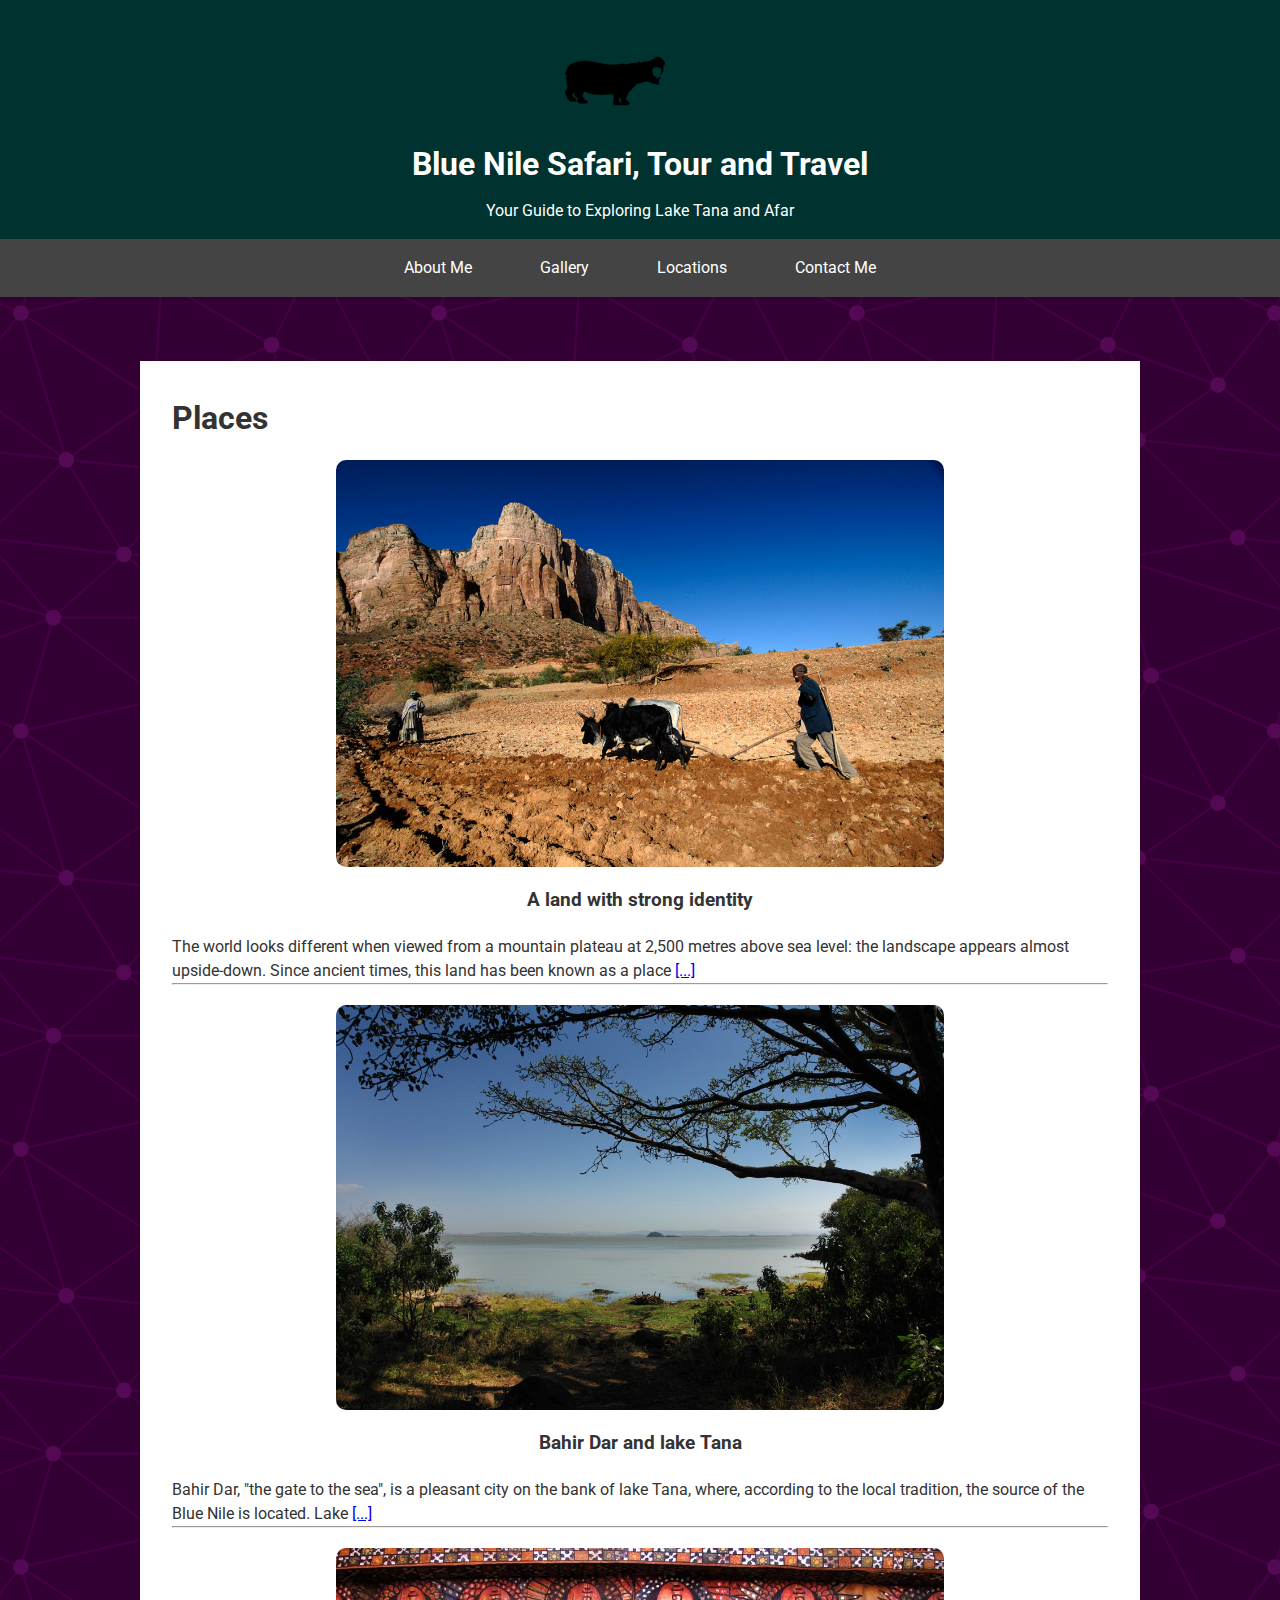
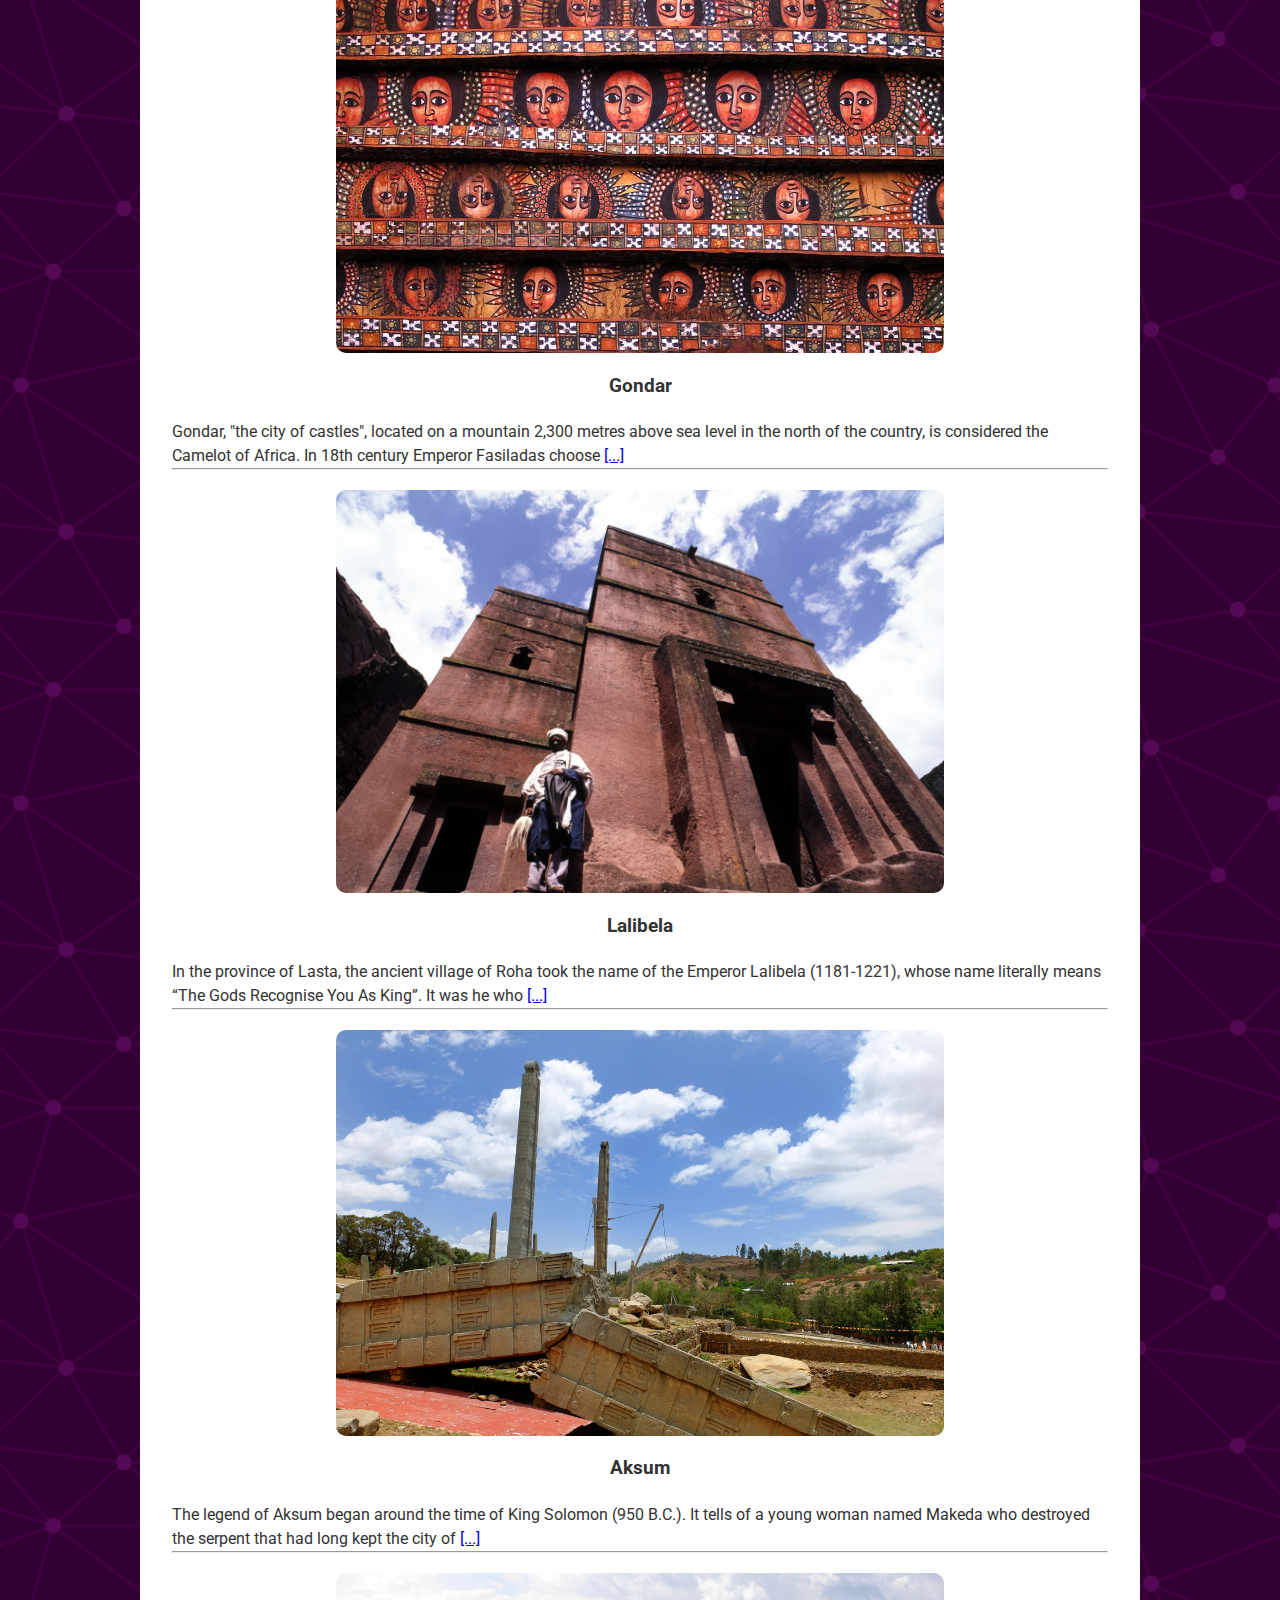
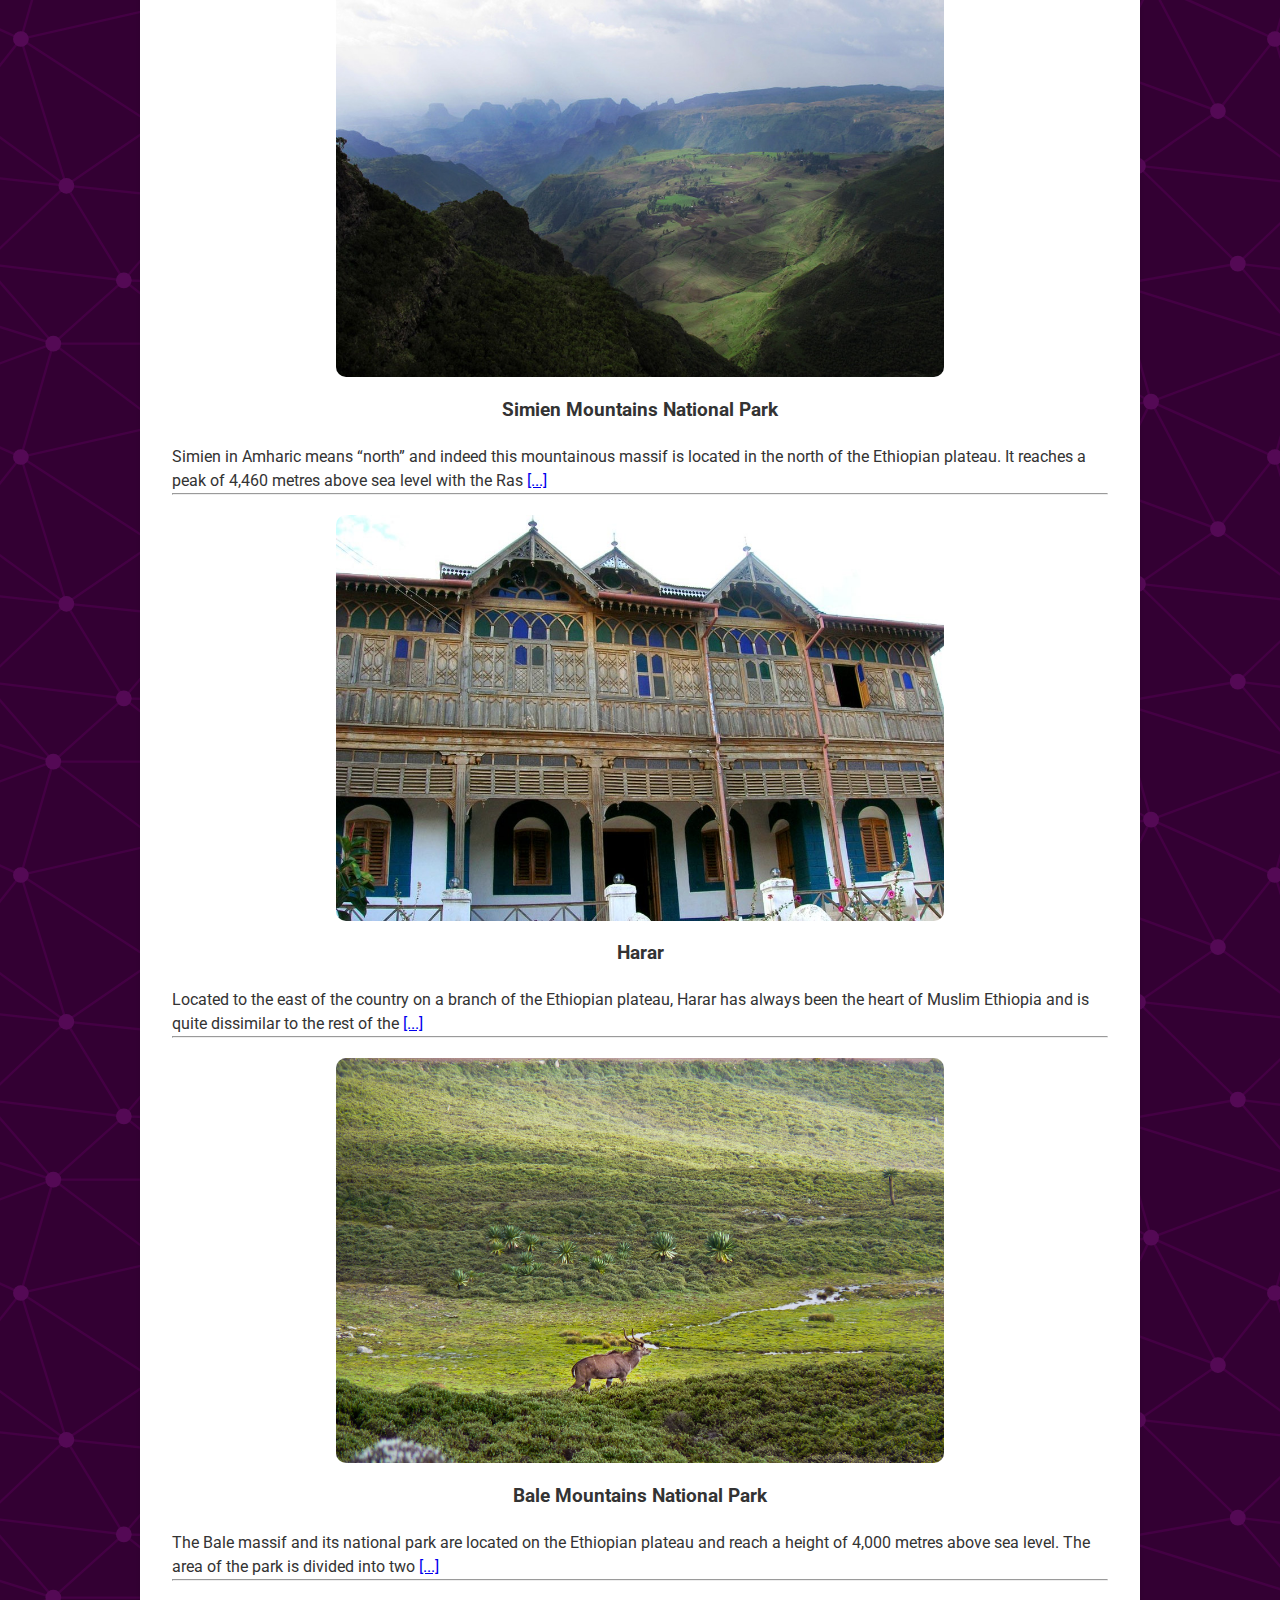
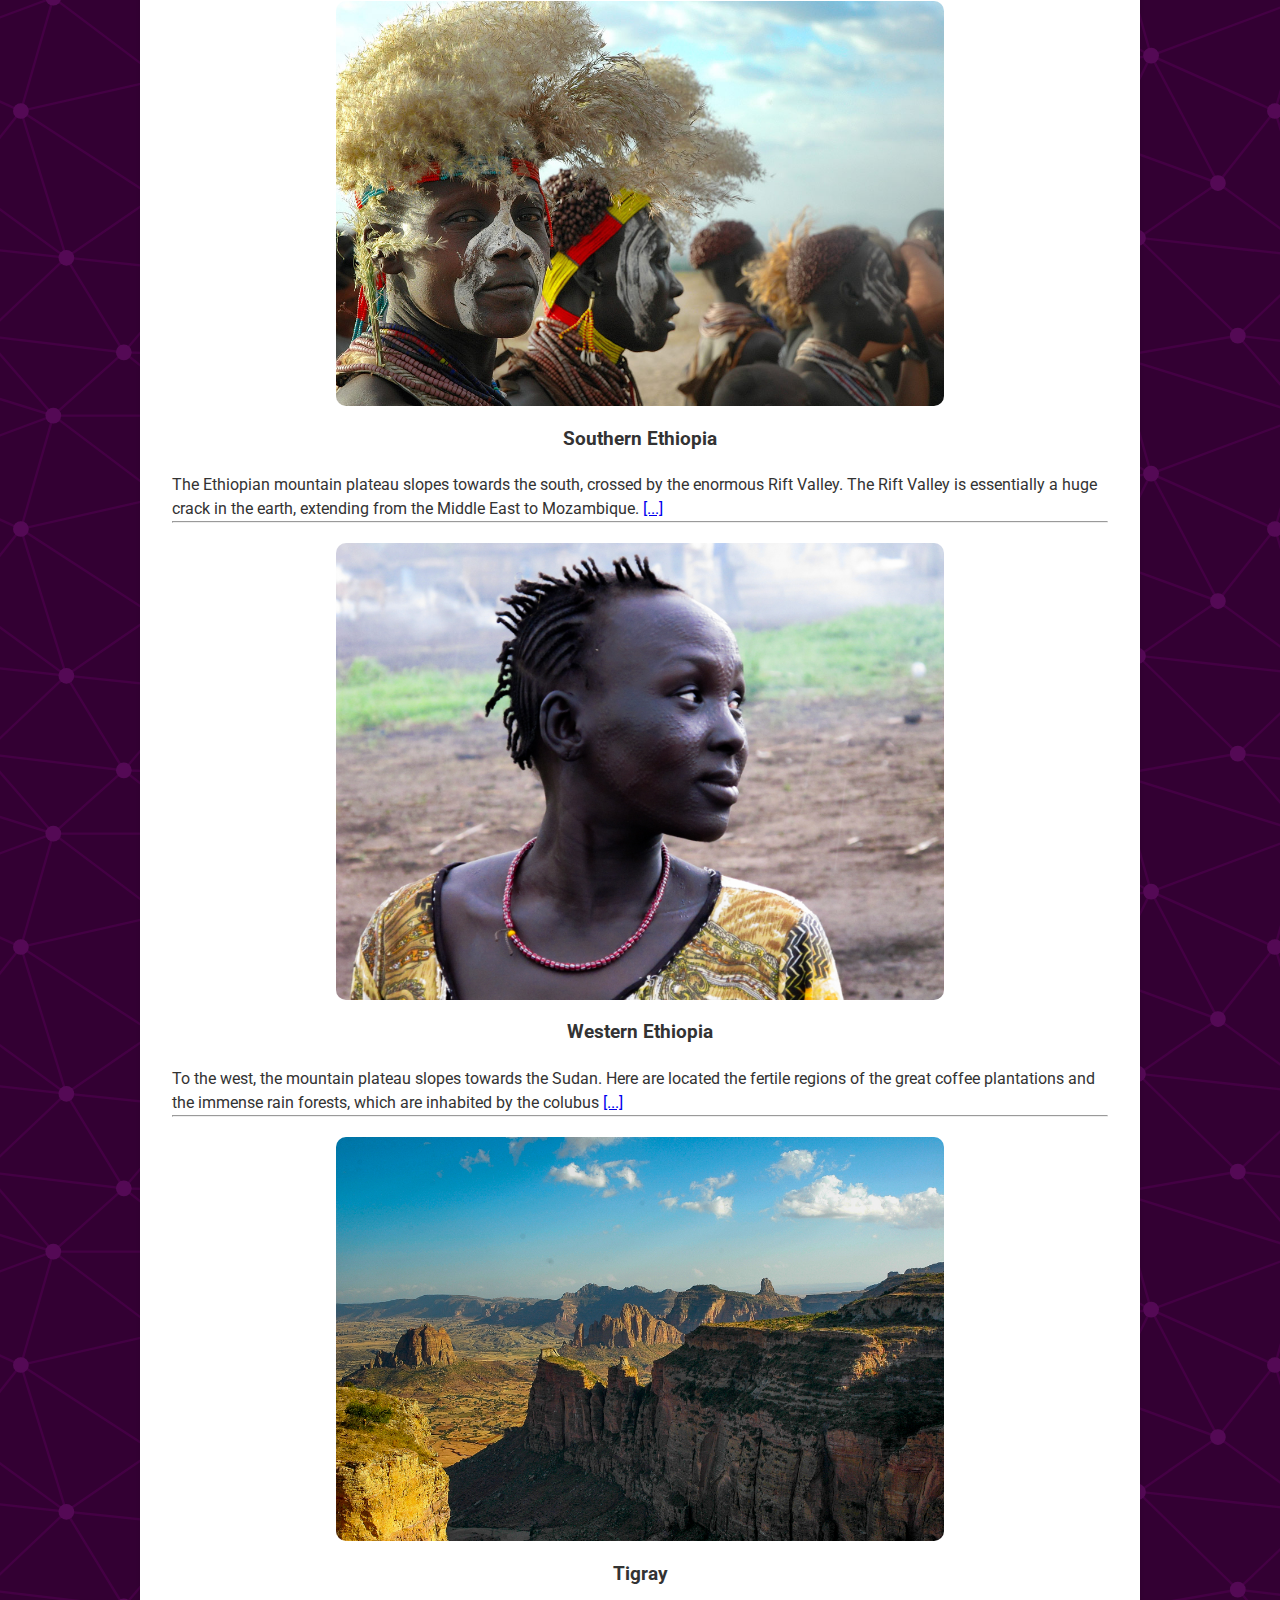
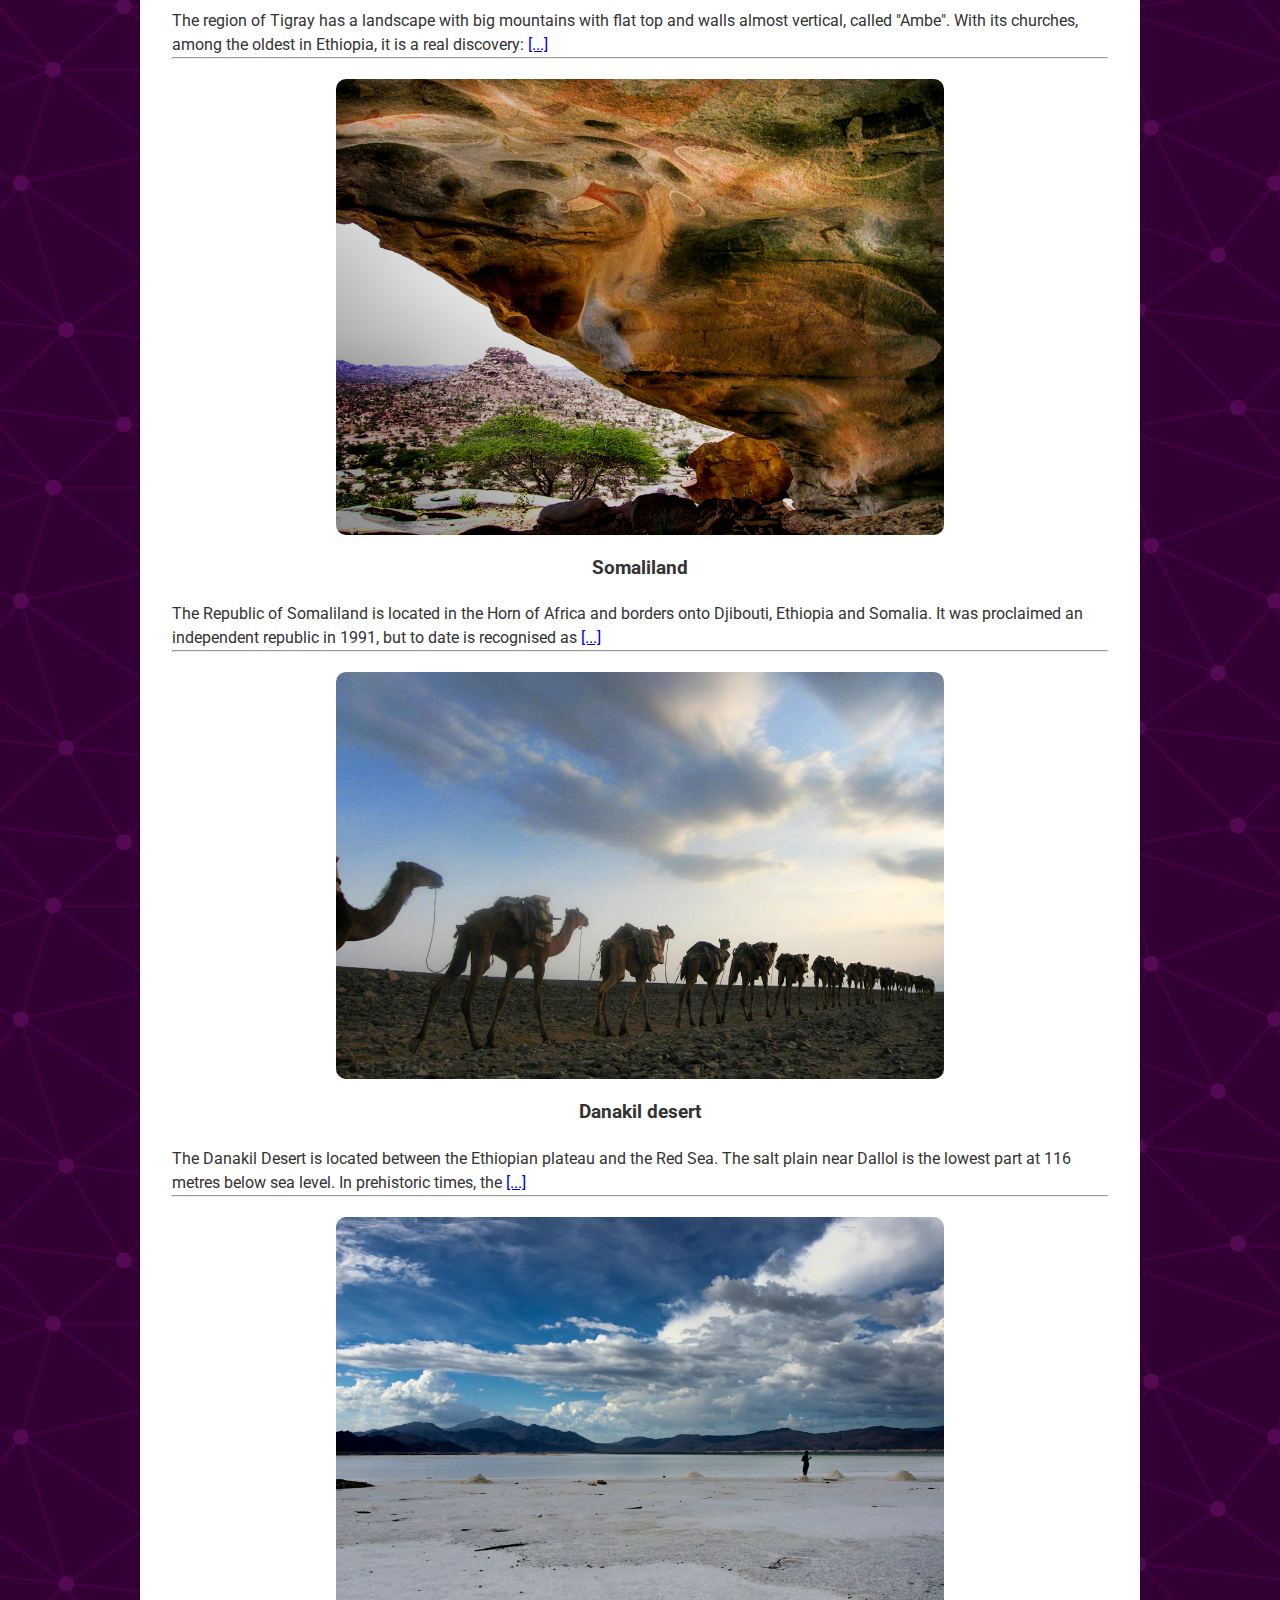
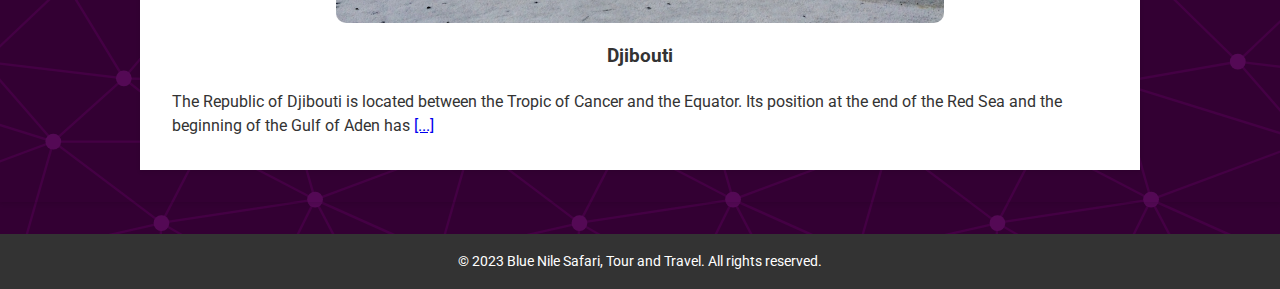
<file: places.html>
<!DOCTYPE html>
<html lang="en">
  <head>
    <meta charset="UTF-8" />
    <meta name="viewport" content="width=device-width, initial-scale=1.0" />
    <title>Blue Nile Safari, Tour and Travel | Explore Lake Tana & Afar</title>
    <meta
      name="description"
      content="Blue Nile Safari offers guided tours to Lake Tana and Afar in Ethiopia. Experience the beauty of Ethiopia's landscapes, culture, and history. Book your adventure today!"
    />
    <link rel="stylesheet" href="./assets/css/style.css" />
    <!-- Include your CSS file here -->

    <link rel="preconnect" href="https://fonts.googleapis.com" />
    <link rel="preconnect" href="https://fonts.gstatic.com" crossorigin />
    <link
      href="https://fonts.googleapis.com/css2?family=Roboto:wght@400;500;700&display=swap"
      rel="stylesheet"
    />
    <script src="https://code.jquery.com/jquery-3.6.0.min.js"></script>
    <script src="./assets/js/script.js"></script>
  </head>
  <!DOCTYPE html>
  <html lang="en">
    <head>
      <meta charset="UTF-8" />
      <meta name="viewport" content="width=device-width, initial-scale=1.0" />
      <title>
        Blue Nile Safari, Tour and Travel | Explore Lake Tana & Afar
      </title>
      <meta
        name="description"
        content="Blue Nile Safari offers guided tours to Lake Tana and Afar in Ethiopia. Experience the beauty of Ethiopia's landscapes, culture, and history. Book your adventure today!"
      />
      <link rel="stylesheet" href="./assets/css/style.css" />
      <!-- Include your CSS file here -->

      <link rel="preconnect" href="https://fonts.googleapis.com" />
      <link rel="preconnect" href="https://fonts.gstatic.com" crossorigin />
      <link
        href="https://fonts.googleapis.com/css2?family=Roboto:wght@400;500;700&display=swap"
        rel="stylesheet"
      />
      <script src="https://code.jquery.com/jquery-3.6.0.min.js"></script>
      <script src="./assets/js/script.js"></script>
    </head>
    <body>
      <header>
        <div class="header-content">
          <a href="./index.html">
            <div class="title">
              <img
                src="./src/Icon.png"
                alt="Icon"
                class="section-icon title-element"
              />
              <h1 class="title-element">Blue Nile Safari, Tour and Travel</h1>
            </div>
          </a>

          <p>Your Guide to Exploring Lake Tana and Afar</p>
        </div>
      </header>
      <nav>
        <div class="nav-content">
          <a href="#about" class="nav-link">About Me</a>
          <a href="#gallery" class="nav-link">Gallery</a>
          <a href="#locations" class="nav-link">Locations</a>
          <a href="#contact" class="nav-link">Contact Me</a>
        </div>
        <div class="hamburger">
          <span class="bar"></span>
          <span class="bar"></span>
          <span class="bar"></span>
        </div>
      </nav>

      <section id="locations" class="section">
        <div class="section-content">
          <h2>Places</h2>
          <img src="./src/Ethiopia-land.jpg" class="place-img" alt="" />
          <h3>A land with strong identity</h3>
          <p>
            The world looks different when viewed from a mountain plateau at
            2,500 metres above sea level: the landscape appears almost
            upside-down. Since ancient times, this land has been known as a
            place <a href="./places/a-land-with-strong-identity.html">[...]</a>
          </p>
          <hr />
          <img
            src="./src/Bahir Dar and lake Tana.jpg"
            class="place-img"
            alt=""
          />
          <h3>Bahir Dar and lake Tana</h3>
          <p>
            Bahir Dar, "the gate to the sea", is a pleasant city on the bank of
            lake Tana, where, according to the local tradition, the source of
            the Blue Nile is located. Lake
            <a href="./places/bahir-dar.html">[...]</a>
          </p>
          <hr />
          <img src="./src/Gondar.jpg" class="place-img" alt="" />
          <h3>Gondar</h3>
          <p>
            Gondar, "the city of castles", located on a mountain 2,300 metres
            above sea level in the north of the country, is considered the
            Camelot of Africa. In 18th century Emperor Fasiladas choose
            <a href="./places/gondar.html">[...]</a>
          </p>
          <hr />
          <img src="./src/Lalibela.jpg" class="place-img" alt="" />
          <h3>Lalibela</h3>
          <p>
            In the province of Lasta, the ancient village of Roha took the name
            of the Emperor Lalibela (1181-1221), whose name literally means “The
            Gods Recognise You As King”. It was he who
            <a href="./places/lalibela.html">[...]</a>
          </p>
          <hr />
          <img src="./src/Aksum.jpg" class="place-img" alt="" />
          <h3>Aksum</h3>
          <p>
            The legend of Aksum began around the time of King Solomon (950
            B.C.). It tells of a young woman named Makeda who destroyed the
            serpent that had long kept the city of
            <a href="./places/aksum.html">[...]</a>
          </p>
          <hr />
          <img
            src="./src/Simien Mountains National Park.jpg"
            class="place-img"
            alt=""
          />
          <h3>Simien Mountains National Park</h3>
          <p>
            Simien in Amharic means “north” and indeed this mountainous massif
            is located in the north of the Ethiopian plateau. It reaches a peak
            of 4,460 metres above sea level with the Ras
            <a href="./places/simien.html">[...]</a>
          </p>
          <hr />
          <img src="./src/Harar.jpg" class="place-img" alt="" />
          <h3>Harar</h3>
          <p>
            Located to the east of the country on a branch of the Ethiopian
            plateau, Harar has always been the heart of Muslim Ethiopia and is
            quite dissimilar to the rest of the
            <a href="./places/harar.html">[...]</a>
          </p>
          <hr />
          <img
            src="./src/Bale Mountains National Park.jpg"
            class="place-img"
            alt=""
          />
          <h3>Bale Mountains National Park</h3>
          <p>
            The Bale massif and its national park are located on the Ethiopian
            plateau and reach a height of 4,000 metres above sea level. The area
            of the park is divided into two
            <a href="./places/bale.html">[...]</a>
          </p>
          <hr />
          <img src="./src/Southern Ethiopia.jpg" class="place-img" alt="" />
          <h3>Southern Ethiopia</h3>
          <p>
            The Ethiopian mountain plateau slopes towards the south, crossed by
            the enormous Rift Valley. The Rift Valley is essentially a huge
            crack in the earth, extending from the Middle East to Mozambique.
            <a href="./places/southern-ethiopia.html">[...]</a>
          </p>
          <hr />
          <img src="./src/Western Ethiopia.jpg" class="place-img" alt="" />
          <h3>Western Ethiopia</h3>
          <p>
            To the west, the mountain plateau slopes towards the Sudan. Here are
            located the fertile regions of the great coffee plantations and the
            immense rain forests, which are inhabited by the colubus
            <a href="./places/western-ethiopia.html">[...]</a>
          </p>
          <hr />
          <img src="./src/Tigray.jpg" class="place-img" alt="" />
          <h3>Tigray</h3>
          <p>
            The region of Tigray has a landscape with big mountains with flat
            top and walls almost vertical, called "Ambe". With its churches,
            among the oldest in Ethiopia, it is a real discovery:
            <a href="./places/tigray.html">[...]</a>
          </p>
          <hr />
          <img src="./src/Somaliland.jpg" class="place-img" alt="" />
          <h3>Somaliland</h3>
          <p>
            The Republic of Somaliland is located in the Horn of Africa and
            borders onto Djibouti, Ethiopia and Somalia. It was proclaimed an
            independent republic in 1991, but to date is recognised as
            <a href="./places/somaliland.html">[...]</a>
          </p>
          <hr />
          <img src="./src/Danakil desert.jpg" class="place-img" alt="" />
          <h3>Danakil desert</h3>
          <p>
            The Danakil Desert is located between the Ethiopian plateau and the
            Red Sea. The salt plain near Dallol is the lowest part at 116 metres
            below sea level. In prehistoric times, the
            <a href="./places/danakil-desert.html">[...]</a>
          </p>
          <hr />
          <img src="./src/Djibouti.jpg" class="place-img" alt="" />
          <h3>Djibouti</h3>
          <p>
            The Republic of Djibouti is located between the Tropic of Cancer and
            the Equator. Its position at the end of the Red Sea and the
            beginning of the Gulf of Aden has
            <a href="./places/djibouti.html">[...]</a>
          </p>
        </div>
      </section>
      <footer>
        <div class="footer-content">
          <p>
            &copy; 2023 Blue Nile Safari, Tour and Travel. All rights reserved.
          </p>
        </div>
      </footer>
    </body>
  </html>
</html>
</file>
<file: assets/css/style.css>
/* Reset some default styles */


body, h1, h2, p {
    margin: 0;
    padding: 0;
    

}



/* Global styles */
body {
    font-family: 'Roboto', sans-serif;
    color: #333;
    line-height: 1.6;
    /* background-color: #fbfbfb; */
    background-color: #330033;
background-image: url("data:image/svg+xml,%3Csvg xmlns='http://www.w3.org/2000/svg' width='418' height='418' viewBox='0 0 800 800'%3E%3Cg fill='none' stroke='%23404' stroke-width='4.4'%3E%3Cpath d='M769 229L1037 260.9M927 880L731 737 520 660 309 538 40 599 295 764 126.5 879.5 40 599-197 493 102 382-31 229 126.5 79.5-69-63'/%3E%3Cpath d='M-31 229L237 261 390 382 603 493 308.5 537.5 101.5 381.5M370 905L295 764'/%3E%3Cpath d='M520 660L578 842 731 737 840 599 603 493 520 660 295 764 309 538 390 382 539 269 769 229 577.5 41.5 370 105 295 -36 126.5 79.5 237 261 102 382 40 599 -69 737 127 880'/%3E%3Cpath d='M520-140L578.5 42.5 731-63M603 493L539 269 237 261 370 105M902 382L539 269M390 382L102 382'/%3E%3Cpath d='M-222 42L126.5 79.5 370 105 539 269 577.5 41.5 927 80 769 229 902 382 603 493 731 737M295-36L577.5 41.5M578 842L295 764M40-201L127 80M102 382L-261 269'/%3E%3C/g%3E%3Cg fill='%23540955'%3E%3Ccircle cx='769' cy='229' r='15'/%3E%3Ccircle cx='539' cy='269' r='15'/%3E%3Ccircle cx='603' cy='493' r='15'/%3E%3Ccircle cx='731' cy='737' r='15'/%3E%3Ccircle cx='520' cy='660' r='15'/%3E%3Ccircle cx='309' cy='538' r='15'/%3E%3Ccircle cx='295' cy='764' r='15'/%3E%3Ccircle cx='40' cy='599' r='15'/%3E%3Ccircle cx='102' cy='382' r='15'/%3E%3Ccircle cx='127' cy='80' r='15'/%3E%3Ccircle cx='370' cy='105' r='15'/%3E%3Ccircle cx='578' cy='42' r='15'/%3E%3Ccircle cx='237' cy='261' r='15'/%3E%3Ccircle cx='390' cy='382' r='15'/%3E%3C/g%3E%3C/svg%3E");
}

/* Header styles */
header {
    background-color: #00332f;
    color: #fff;
    text-align: center;
    padding: 1rem 0;
}

.header-content h1 {
    font-size: 2rem;
    margin-bottom: 0.5rem;
}
.header-content a{
    text-decoration: none;
    color: #fff;
}
/* .title-element{
    display: inline-block;
} */
.section-icon {
    width: 100px; /* Adjust the width and height as needed */
    height: 100px;
    margin-right: 50px; /* Adjust the margin to control spacing between the icon and title */
    margin-top: 15px;
}
/* Navigation styles */
nav {
    background-color: #444;
    text-align: center;
}

.nav-content a {
    color: #fff;
    text-decoration: none;
    padding: 1rem 2rem;
    display: inline-block;
}

.nav-content a:hover {
    background-color: #555;
}

.hamburger{
    display: none;
    cursor: pointer;
    position: fixed;
    left: 0;
    top: 0;
    width: 100%;
    z-index: 1;
}

.bar{
    display: block;
    width: 25px;
    height: 3px;
    margin: 5px;
    -webkit-transition: all 0.3s ease-in-out;
    transition: all 0.3s ease-in-out;
    background-color: white;
}

/* Main content styles */
.main {
    padding: 2rem;
}

.section {
    margin: 2rem 0;
    padding: 2rem;
    /* background-color: #fcfcfc; */
    box-shadow: 0 2px 4px rgba(0, 0, 0, 0.1);
    
}
/* Video Canvas */
.home-section {
    position: relative;
    height: 100vh;
    overflow: hidden;
}

.video-background {
    position: absolute;
    top: 0;
    left: 0;
    width: 100%;
    height: 100%;
    object-fit: cover;
    z-index: -1;
}
.button-group{
    margin-top: 50px;
}
.button{
    background-color: #4CAF50; 
    border: none;
    color: white;
    padding: 15px 32px;
    text-align: center;
    text-decoration: none;
    display: inline-block;
    font-size: 16px;
    margin: 10px;
    border-radius: 5px;
    box-shadow: 0 8px 16px 0 rgba(0,0,0,0.2), 0 6px 20px 0 rgba(0,0,0,0.19);
    z-index: 10;
}

.button:hover {
    background-color: #4CAF50; /* Green */
    color: white;
    transition: 0.7s;
}

.slogan {
    position: absolute;
    top: 50%;
    left: 50%;
    transform: translate(-50%, -50%);
    text-align: center;
    color: #fff;
}
.section-content {
    max-width: 1000px; /* Adjust this value to your preference */
    margin: 0 auto;
    padding: 2rem;
    background-color: #fff;
    box-shadow: 0 2px 4px rgba(0, 0, 0, 0.1);
    
} 

.section-content h2 {
    font-size: 2rem;
    margin-bottom: 1rem;
}

.section-content p {
    font-size: 1rem;
    line-height: 1.5;
    color: #333;
}

/* Add any additional styling here, such as text alignment, colors, etc. */

* {
    box-sizing: border-box;
  }
  
  /* Position the image container (needed to position the left and right arrows) */
  .container {
    position: relative;
  }
  
  /* Hide the images by default */
  .mySlides {
    display: none;
  }
  
  /* Add a pointer when hovering over the thumbnail images */
  .cursor {
    cursor: pointer;
  }
  
  /* Next & previous buttons */
  .prev,
  .next {
    cursor: pointer;
    position: absolute;
    top: 40%;
    width: auto;
    padding: 16px;
    margin-top: -50px;
    color: white;
    font-weight: bold;
    font-size: 20px;
    border-radius: 0 3px 3px 0;
    user-select: none;
    -webkit-user-select: none;
  }
  
  /* Position the "next button" to the right */
  .next {
    right: 0;
    border-radius: 3px 0 0 3px;
  }
  
  /* On hover, add a black background color with a little bit see-through */
  .prev:hover,
  .next:hover {
    background-color: rgba(0, 0, 0, 0.8);
  }
  
  /* Number text (1/3 etc) */
  .numbertext {
    color: #f2f2f2;
    font-size: 12px;
    padding: 8px 12px;
    position: absolute;
    top: 0;
  }
  
  /* Container for image text */
  .caption-container {
    text-align: center;
    background-color: #222;
    padding: 2px 16px;
    color: white;
  }
  
  .row:after {
    content: "";
    display: table;
    clear: both;
  }
  
  /* Six columns side by side */
  .column {
    float: left;
    width: 16.66%;
  }
  
  /* Add a transparency effect for thumnbail images */
  .demo {
    opacity: 0.6;
  }
  
  .active,
  .demo:hover {
    opacity: 1;
  }

/*Places*/

.place-img{
    display: block;
    margin-left: auto;
    margin-right: auto; 
    width: 65%;
    border-radius: 10px;
}

h3{
    text-align: center;
}
  
hr{
    margin: 0 0 20px 0;
}
/* Testimonial styles */
.testimonial-section {
    background-color: #f5f5f5;
    padding: 3rem 0;
    text-align: center;
}

.testimonial-container {
    display: flex;
    overflow-x: scroll;
    gap: 2rem;
    align-items: center;
    justify-content: center;
    padding: 2rem 0;
}

.testimonial-card {
    background-color: #333;
    border-radius: 20%;
    padding: 1.5rem;
    box-shadow: 0 4px 8px rgba(0, 0, 0, 0.1);
    text-align: center;
    min-width: 220px;
}

.testimonial-image img {
    width: 100px;
    height: 100px;
    object-fit: cover;
    border-radius: 50%;
    margin-bottom: 1rem;
}

.testimonial-content p {
    font-size: 1rem;
    margin-bottom: 0.5rem;
    color: #fff;
}

.testimonial-content span {
    font-weight: bold;
    color: #fff;
}

/* Contact section styles */
#contact {
    background-color: #f5f5f5;
    padding: 3rem 0;
}

#contact .section-content {
    max-width: 800px; /* Adjust this value to your preference */
    margin: 0 auto;
    text-align: center;
}

#contact h2 {
    font-size: 2rem;
    margin-bottom: 1rem;
}

#contact p {
    font-size: 1rem;
    line-height: 1.5;
    color: #555;
}

#contact .contact-details {
    margin-top: 2rem;
}

#contact .contact-details p {
    font-size: 1rem;
    color: #333;
}

#contact .contact-details a {
    color: #00A699;
    text-decoration: none;
    transition: color 0.3s ease-in-out;
}

#contact .contact-details a:hover {
    color: #007B77;
}
/* Form styles */
.contact-form {
    max-width: 400px;
    margin: 0 auto;
    padding: 20px;
    background-color: #fff;
    border-radius: 5px;
    box-shadow: 0 0 10px rgba(0, 0, 0, 0.2);
}

.contact-form label {
    display: block;
    margin-bottom: 10px;
    font-weight: bold;
}

.contact-form input[type="text"],
.contact-form input[type="email"],
.contact-form textarea {
    width: 100%;
    padding: 10px;
    margin-bottom: 20px;
    border: 1px solid #ccc;
    border-radius: 5px;
    font-size: 16px;
}

.contact-form textarea {
    height: 100px;
}

.contact-form input[type="submit"] {
    background-color: #00332f;
    color: #fff;
    border: none;
    border-radius: 5px;
    padding: 10px 20px;
    font-size: 18px;
    cursor: pointer;
}

.contact-form input[type="submit"]:hover {
    background-color: #001f1c;
}
/* Footer styles */
footer {
    background-color: #333;
    color: #fff;
    text-align: center;
    padding: 1rem 0;
}

.footer-content {
    max-width: 800px; /* Adjust this value to your preference */
    margin: 0 auto;
}

.footer-content p {
    font-size: 0.9rem;
}

/* Add any additional styling here, such as links or icons */


/* Responsive styles */
@media screen and (max-width: 768px) {
    
    .hamburger{
        display: block;
        
    }

    .hamburger.active .bar:nth-child(2){
        opacity: 0;
    }
    .hamburger.active .bar:nth-child(1){
        transform: translateY(8px) rotate(45deg);
    }
    .hamburger.active .bar:nth-child(3){
        transform: translateY(-8px) rotate(-45deg);
    }

    .nav-content {
        position: fixed;
        left: -100%;
        /* top: 300px; */
        gap: 0;
        flex-direction: column;
        background-color: #262626;
        width: 100%;
        text-align: center;
        transition: 0.3s;
        z-index: 1;
    }

    .nav-content a{
        margin: 16px 0;
    }
    .nav-content.active{
        left: 0;
    }

    .testimonial-container {
        display: flex;
        overflow-x: scroll;
        gap: 2rem;
        align-items: left;
        justify-content: left;
        padding: 2rem 0;
    }
}
</file>
